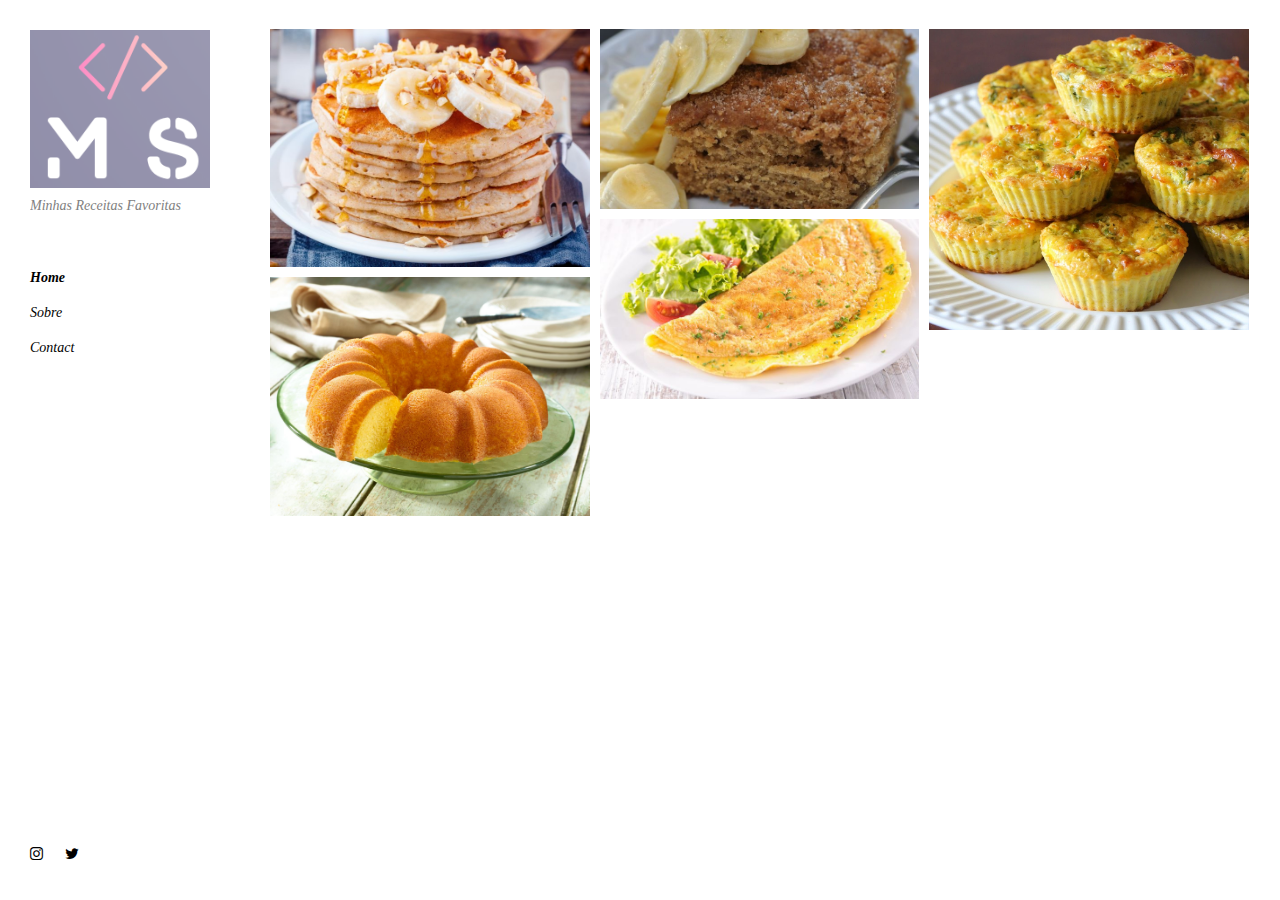
<file: index.html>
<!DOCTYPE html>
<html lang="en">

<head>
  <meta charset="UTF-8">
  <meta content="IE=edge" http-equiv="X-UA-Compatible">
  <meta content="width=device-width,initial-scale=1" name="viewport">
  <meta content="Page description" name="description">
  <meta name="google" content="notranslate" />
  <meta content="Mashup templates have been developped by Orson.io team" name="author">

  <!-- Disable tap highlight on IE -->
  <meta name="msapplication-tap-highlight" content="no">
  
  <link href="./assets/apple-icon-180x180.png" rel="apple-touch-icon">
  <link href="./assets/favicon.ico" rel="icon">



  <title>Minhas Receitas Favoritas</title>  

<link href="./main.82cfd66e.css" rel="stylesheet">
<link rel="stylesheet" type="text/css" href="style.css">
</head>

<body>

<header class>
  <div class="navbar navbar-default visible-xs">
    <button type="button" class="navbar-toggle collapsed">
      <span class="sr-only">Toggle navigation</span>
      <span class="icon-bar"></span>
      <span class="icon-bar"></span>
      <span class="icon-bar"></span>
    </button>
    <a href="./index.html" class="navbar-brand">Receitas do dia a dia</a>
  </div>

  <nav class="sidebar">
    <div class="navbar-collapse" id="navbar-collapse">
      <div class="site-header hidden-xs">
          <a class="site-brand" href="./index.html" title="">
            <img class="img-responsive site-logo" alt="" src="logo.png">
            
          </a>
        <p>Minhas Receitas Favoritas</p>
      </div>
      <ul class="nav">
        <li><a href="./index.html" title="">Home</a></li>
        <li><a href="./about.html" title="">Sobre</a></li>
        <li><a href="./contact.html" title="">Contact</a></li>

      </ul>

      <nav class="nav-footer">
        <p class="nav-footer-social-buttons">
          <a class="fa-icon" href="https://www.instagram.com/thamiris_" title="Thamiris Mont'Serrat">
            <i class="fa fa-instagram"></i>
          </a>
          <a class="fa-icon" href="https://twitter.com/thamibolada" title="Thamiris">
            <i class="fa fa-twitter"></i>
          </a>
        </p>
      </nav>  
    </div> 
  </nav>
</header>
<main class="" id="main-collapse">

<!-- Add your site or app content here -->
 
<div class="hero-full-wrapper">
  <div class="grid">
  <div class="gutter-sizer"></div>
    <div class="grid-sizer"></div>
    
    <div class="grid-item">
      <img class="img-responsive" alt="" src="panqueca.jpg">
      <a href="panqueca.html" class="project-description">
        <div class="project-text-holder">
          <div class="project-text-inner">
            <h3>Panqueca de Banana</h3>
            <p>Ver Receita</p>
          </div>
        </div>
      </a>
    </div>

    
    <div class="grid-item">
      <img class="img-responsive" alt="" src="bolodebanana.jpg">
      <a href="bolodebanana.html" class="project-description">
        <div class="project-text-holder">
          <div class="project-text-inner">
            <h3>Bolo de Banana</h3>
            <p>Ver Receita</p>
          </div>
        </div>
      </a>
    </div>

    <div class="grid-item">
      <img class="img-responsive" alt="" src="bolinhodeabobrinha.png">
      <a href="bolinho.html" class="project-description">
        <div class="project-text-holder">
          <div class="project-text-inner">
            <h3>Bolinho de Abobrinha</h3>
            <p>Ver Receita</p>
          </div>
        </div>
      </a>
    </div>
    <div class="grid-item">
      <img class="img-responsive" alt="" src="crepioca.jpg">
      <a href="crepioca.html" class="project-description">
        <div class="project-text-holder">
          <div class="project-text-inner">
            <h3>Crepioca</h3>
            <p>Ver Receita</p>
          </div>
        </div>
      </a>
    </div>

    <div class="grid-item">
      <img class="img-responsive" alt="" src="bolodefuba.jpg">
      <a href="bolodefuba.html" class="project-description">
        <div class="project-text-holder">
          <div class="project-text-inner">
            <h3>Bolo de Fubá</h3>
            <p>Ver Receita</p>
          </div>
        </div>
      </a>
    </div>

     <!-- <div class="grid-item">
      <img class="img-responsive" alt="" src="./assets/images/img-10.jpg">
      <a href="./project.html" class="project-description">
        <div class="project-text-holder">
          <div class="project-text-inner">
            <h3>Vivamus vestibulum</h3>
            <p>Discover more</p>
          </div>
        </div>
      </a>
    </div>
    <div class="grid-item">
      <img class="img-responsive" alt="" src="./assets/images/img-03.jpg">
      <a href="./project.html" class="project-description">
        <div class="project-text-holder">
          <div class="project-text-inner">
            <h3>Vivamus vestibulum</h3>
            <p>Discover more</p>
          </div>
        </div>
      </a>
    </div> -->
    
  </div>
</div> 


<script>
  document.addEventListener("DOMContentLoaded", function (event) {
     masonryBuild();
  });
</script>

</main>

<script>
document.addEventListener("DOMContentLoaded", function (event) {
  navbarToggleSidebar();
  navActivePage();
});
</script>

<!-- Google Analytics: change UA-XXXXX-X to be your site's ID 

<script>
  (function (i, s, o, g, r, a, m) {
    i['GoogleAnalyticsObject'] = r; i[r] = i[r] || function () {
      (i[r].q = i[r].q || []).push(arguments)
    }, i[r].l = 1 * new Date(); a = s.createElement(o),
      m = s.getElementsByTagName(o)[0]; a.async = 1; a.src = g; m.parentNode.insertBefore(a, m)
  })(window, document, 'script', '//www.google-analytics.com/analytics.js', 'ga');
  ga('create', 'UA-XXXXX-X', 'auto');
  ga('send', 'pageview');
</script>

--><script type="text/javascript" src="./main.85741bff.js"></script></body>

</html>
</file>
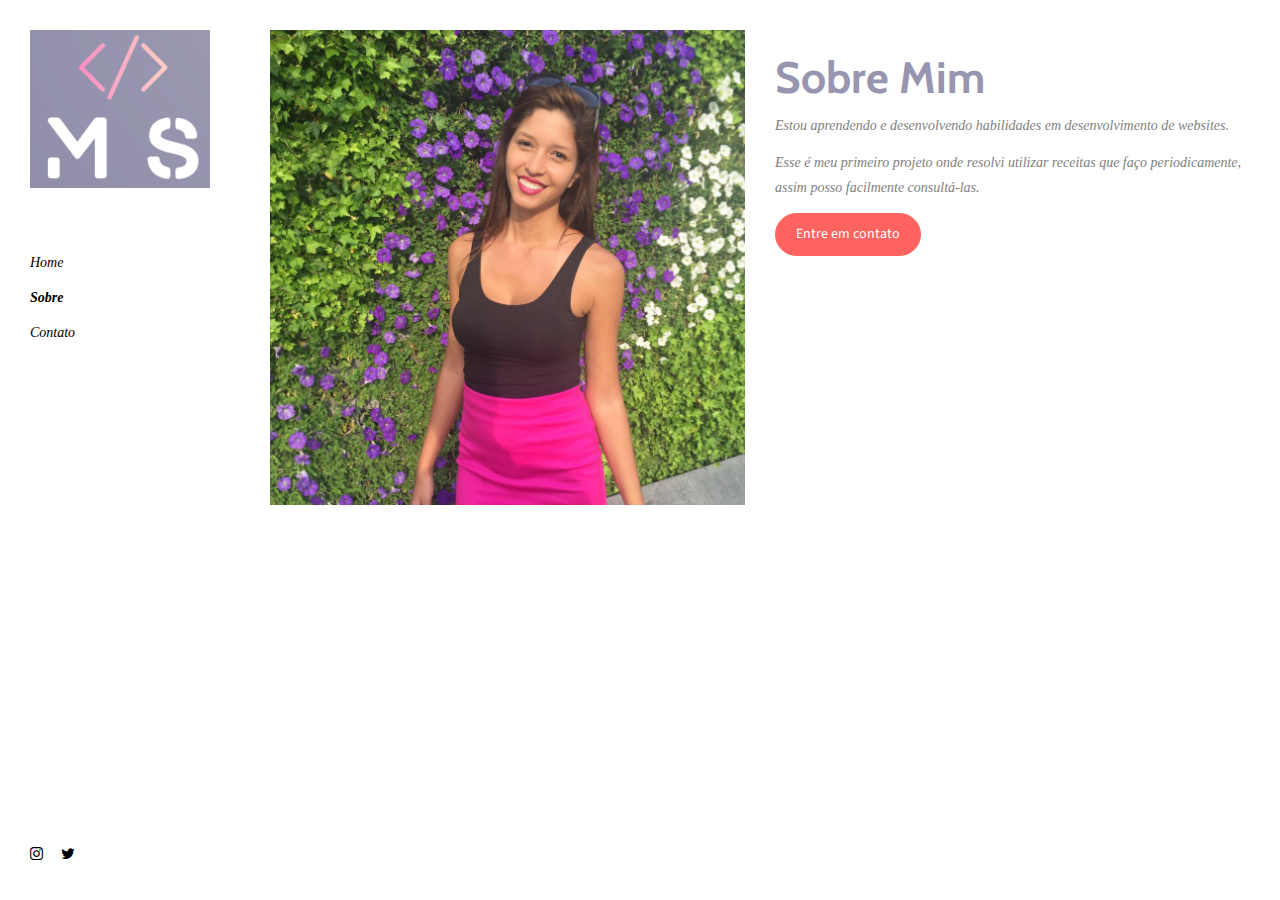
<file: about.html>
<!DOCTYPE html>
<html lang="en">

<head>
  <meta charset="UTF-8">
  <meta content="IE=edge" http-equiv="X-UA-Compatible">
  <meta content="width=device-width,initial-scale=1" name="viewport">
  <meta content="description" name="description">
  <meta name="google" content="notranslate" />
  <meta content="Mashup templates have been developped by Orson.io team" name="author">

  <!-- Disable tap highlight on IE -->
  <meta name="msapplication-tap-highlight" content="no">
  
  <link href="./assets/apple-icon-180x180.png" rel="apple-touch-icon">
  <link href="./assets/favicon.ico" rel="icon">



  <title>Sobre mim</title>  

<link href="./main.82cfd66e.css" rel="stylesheet"></head>
<link rel="stylesheet" type="text/css" href="style.css">

<body>

 <!-- Add your content of header -->
<header class="">
  <div class="navbar navbar-default visible-xs">
    <button type="button" class="navbar-toggle collapsed">
      <span class="sr-only">Toggle navigation</span>
      <span class="icon-bar"></span>
      <span class="icon-bar"></span>
      <span class="icon-bar"></span>
    </button>
    <a href="./index.html" class="navbar-brand">Minhas Receitas Favoritas</a>
  </div>

  <nav class="sidebar">
    <div class="navbar-collapse" id="navbar-collapse">
      <div class="site-header hidden-xs">
          <a class="site-brand" href="./index.html" title="">
            <img class="img-responsive site-logo" alt="" src="logo.png">
      </div>
      <ul class="nav">
        <li><a href="./index.html" title="">Home</a></li>
        <li><a href="./about.html" title="">Sobre</a></li>
        <li><a href="./contact.html" title="">Contato</a></li>

      </ul>

      <nav class="nav-footer">
        <p class="nav-footer-social-buttons">
          <a class="fa-icon" href="https://www.instagram.com/thamiris_" title="">
            <i class="fa fa-instagram"></i>
          <a class="fa-icon" href="https://twitter.com/thamibolada" title="">
            <i class="fa fa-twitter"></i>
          </a>
        </p>
      </nav>  
    </div> 
  </nav>
</header>
<main class="" id="main-collapse">


<div class="row">
  <div class="col-xs-12 col-md-6">
    <img class="img-responsive" alt="" src="eu.jpg">
  </div>
  <div class="col-xs-12 col-md-6">
    <h1>Sobre Mim</h1>
    
    <p>Estou aprendendo e desenvolvendo habilidades em desenvolvimento de websites.</p>
    <p>Esse é meu primeiro projeto onde resolvi utilizar receitas que faço periodicamente, assim posso facilmente consultá-las.</p>
    
    
    <a href="contact.html" class="btn btn-primary" title=""> Entre em contato</a>
 </div>
</div>
    
</main>

<script>
document.addEventListener("DOMContentLoaded", function (event) {
  navbarToggleSidebar();
  navActivePage();
});
</script>

<!-- Google Analytics: change UA-XXXXX-X to be your site's ID 

<script>
  (function (i, s, o, g, r, a, m) {
    i['GoogleAnalyticsObject'] = r; i[r] = i[r] || function () {
      (i[r].q = i[r].q || []).push(arguments)
    }, i[r].l = 1 * new Date(); a = s.createElement(o),
      m = s.getElementsByTagName(o)[0]; a.async = 1; a.src = g; m.parentNode.insertBefore(a, m)
  })(window, document, 'script', '//www.google-analytics.com/analytics.js', 'ga');
  ga('create', 'UA-XXXXX-X', 'auto');
  ga('send', 'pageview');
</script>

--> <script type="text/javascript" src="./main.85741bff.js"></script></body>

</html>
</file>
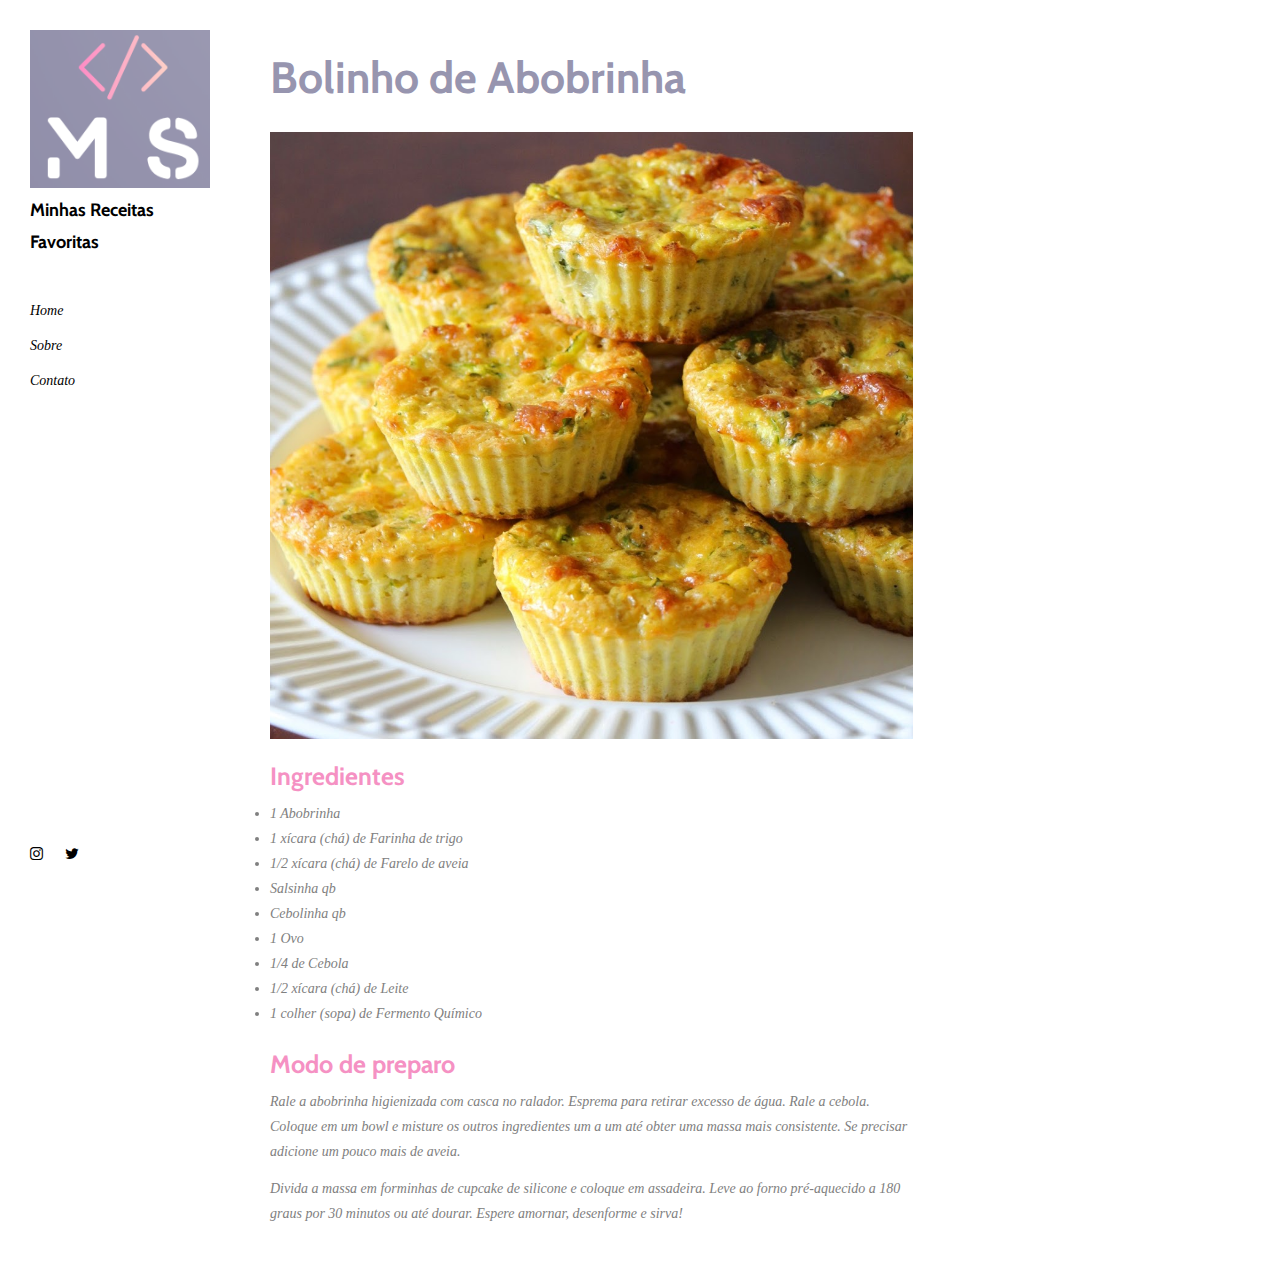
<file: bolinho.html>
<!DOCTYPE html>
<html lang="pt">

<head>
  <meta charset="UTF-8">
  <meta content="IE=edge" http-equiv="X-UA-Compatible">
  <meta content="width=device-width,initial-scale=1" name="viewport">
  <meta content="description" name="description">
  <meta name="google" content="notranslate" />
  <meta content="Mashup templates have been developped by Orson.io team" name="author">

  <!-- Disable tap highlight on IE -->
  <meta name="msapplication-tap-highlight" content="no">
  
  <link href="./assets/apple-icon-180x180.png" rel="apple-touch-icon">
  <link href="./assets/favicon.ico" rel="icon">



  <title>Bolinho de Abobrinha</title>  

<link href="./main.82cfd66e.css" rel="stylesheet"></head>
<link rel="stylesheet" type="text/css" href="style.css">

<body>

 <!-- Add your content of header -->
<header class="">
  <div class="navbar navbar-default visible-xs">
    <button type="button" class="navbar-toggle collapsed">
      <span class="sr-only">Toggle navigation</span>
      <span class="icon-bar"></span>
      <span class="icon-bar"></span>
      <span class="icon-bar"></span>
    </button>
    <a href="./index.html" class="navbar-brand">Minhas Receitas Favoritas</a>
  </div>

  <nav class="sidebar">
    <div class="navbar-collapse" id="navbar-collapse">
      <div class="site-header hidden-xs">
          <a class="site-brand" href="./index.html" title="">
            <img class="img-responsive site-logo" alt="" src="logo.png">
            Minhas Receitas Favoritas
          </a>
      </div>
      <ul class="nav">
        <li><a href="./index.html" title="">Home</a></li>
        <li><a href="./about.html" title="">Sobre</a></li>
        <li><a href="./contact.html" title="">Contato</a></li>
      </ul>

      <nav class="nav-footer">
        <p class="nav-footer-social-buttons">
          <a class="fa-icon" href="https://www.instagram.com/thamiris_" title="">
            <i class="fa fa-instagram"></i>
          </a>
          <a class="fa-icon" href="https://twitter.com/thamibolada" title="">
            <i class="fa fa-twitter"></i>
          </a>
        </p>
      </nav>  
    </div> 
  </nav>
</header>
<main class="" id="main-collapse">

<div class="row">
  <div class="col-xs-12 col-md-8">

    <div class="section-container-spacer">
      <h1>Bolinho de Abobrinha</h1>
    </div>
    <div class="section-container-spacer">
      <p><img class="img-responsive" alt="" src="bolinhodeabobrinha.png"></p>
     <h3>Ingredientes</h3>
        <li>1 Abobrinha</li>
        <li>1 xícara (chá) de Farinha de trigo</li>
        <li>1/2 xícara (chá) de Farelo de aveia</li>
        <li>Salsinha qb</li>
        <li>Cebolinha qb</li>
        <li>1 Ovo</li>
        <li>1/4 de Cebola</li>
        <li>1/2 xícara (chá) de Leite</li>
        <li>1 colher (sopa) de Fermento Químico</li>
      <h3>Modo de preparo</h3>
      <p>Rale a abobrinha higienizada com casca no ralador. Esprema para retirar excesso de água. Rale a cebola. Coloque em um bowl e misture os outros ingredientes um a um até obter uma massa mais consistente. Se precisar adicione um pouco mais de aveia.</p>
      <p>Divida a massa em forminhas de cupcake de silicone e coloque em assadeira. Leve ao forno pré-aquecido a 180 graus por 30 minutos ou até dourar. Espere amornar, desenforme e sirva!</p>
        
    </div>
  </div>
  
</div>
    


</main>

<script>
document.addEventListener("DOMContentLoaded", function (event) {
  navbarToggleSidebar();
  navActivePage();
});
</script>

<!-- Google Analytics: change UA-XXXXX-X to be your site's ID 

<script>
  (function (i, s, o, g, r, a, m) {
    i['GoogleAnalyticsObject'] = r; i[r] = i[r] || function () {
      (i[r].q = i[r].q || []).push(arguments)
    }, i[r].l = 1 * new Date(); a = s.createElement(o),
      m = s.getElementsByTagName(o)[0]; a.async = 1; a.src = g; m.parentNode.insertBefore(a, m)
  })(window, document, 'script', '//www.google-analytics.com/analytics.js', 'ga');
  ga('create', 'UA-XXXXX-X', 'auto');
  ga('send', 'pageview');
</script>

--> <script type="text/javascript" src="./main.85741bff.js"></script></body>

</html>
</file>
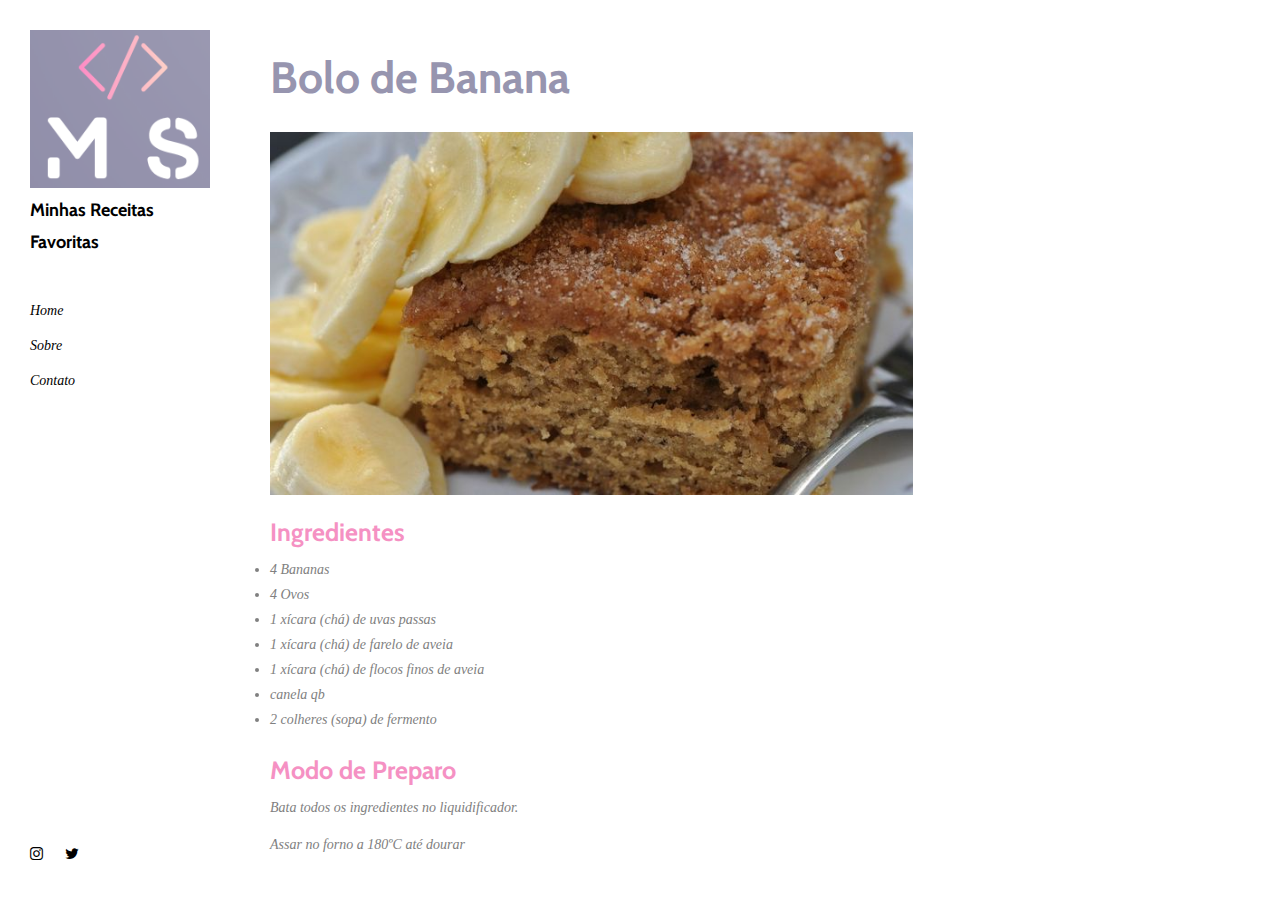
<file: bolodebanana.html>
<!DOCTYPE html>
<html lang="pt">

<head>
  <meta charset="UTF-8">
  <meta content="IE=edge" http-equiv="X-UA-Compatible">
  <meta content="width=device-width,initial-scale=1" name="viewport">
  <meta content="description" name="description">
  <meta name="google" content="notranslate" />
  <meta content="Mashup templates have been developped by Orson.io team" name="author">

  <!-- Disable tap highlight on IE -->
  <meta name="msapplication-tap-highlight" content="no">
  
  <link href="./assets/apple-icon-180x180.png" rel="apple-touch-icon">
  <link href="./assets/favicon.ico" rel="icon">



  <title>Panqueca de Banana</title>  

<link href="./main.82cfd66e.css" rel="stylesheet"></head>
<link rel="stylesheet" type="text/css" href="style.css">

<body>

 <!-- Add your content of header -->
<header class="">
  <div class="navbar navbar-default visible-xs">
    <button type="button" class="navbar-toggle collapsed">
      <span class="sr-only">Toggle navigation</span>
      <span class="icon-bar"></span>
      <span class="icon-bar"></span>
      <span class="icon-bar"></span>
    </button>
    <a href="./index.html" class="navbar-brand">Minhas Receitas Favoritas</a>
  </div>

  <nav class="sidebar">
    <div class="navbar-collapse" id="navbar-collapse">
      <div class="site-header hidden-xs">
          <a class="site-brand" href="./index.html" title="">
            <img class="img-responsive site-logo" alt="" src="logo.png">
            Minhas Receitas Favoritas
          </a>
      </div>
      <ul class="nav">
        <li><a href="./index.html" title="">Home</a></li>
        <li><a href="./about.html" title="">Sobre</a></li>
        <li><a href="./contact.html" title="">Contato</a></li>
      </ul>

      <nav class="nav-footer">
        <p class="nav-footer-social-buttons">
          <a class="fa-icon" href="https://www.instagram.com/thamiris_" title="">
            <i class="fa fa-instagram"></i>
          </a>
          <a class="fa-icon" href="https://twitter.com/thamibolada" title="">
            <i class="fa fa-twitter"></i>
          </a>
        </p>
      </nav>  
    </div> 
  </nav>
</header>
<main class="" id="main-collapse">

<div class="row">
  <div class="col-xs-12 col-md-8">

    <div class="section-container-spacer">
      <h1>Bolo de Banana</h1>
    </div>
    <div class="section-container-spacer">
      <p><img class="img-responsive" alt="" src="bolodebanana.jpg"></p>
     <h3>Ingredientes</h3>
        <li>4 Bananas</li>
        <li>4 Ovos</li>
        <li>1 xícara (chá) de uvas passas</li>
        <li>1 xícara (chá) de farelo de aveia</li>
        <li>1 xícara (chá) de flocos finos de aveia</li>
        <li>canela qb</li>
        <li>2 colheres (sopa) de fermento</li>
      <h3>Modo de Preparo</h3>
      <p>Bata todos os ingredientes no liquidificador.</p>
      <p> Assar no forno a 180ºC até dourar</p>

        
    </div>
  </div>
  
</div>
    


</main>

<script>
document.addEventListener("DOMContentLoaded", function (event) {
  navbarToggleSidebar();
  navActivePage();
});
</script>

<!-- Google Analytics: change UA-XXXXX-X to be your site's ID 

<script>
  (function (i, s, o, g, r, a, m) {
    i['GoogleAnalyticsObject'] = r; i[r] = i[r] || function () {
      (i[r].q = i[r].q || []).push(arguments)
    }, i[r].l = 1 * new Date(); a = s.createElement(o),
      m = s.getElementsByTagName(o)[0]; a.async = 1; a.src = g; m.parentNode.insertBefore(a, m)
  })(window, document, 'script', '//www.google-analytics.com/analytics.js', 'ga');
  ga('create', 'UA-XXXXX-X', 'auto');
  ga('send', 'pageview');
</script>

--> <script type="text/javascript" src="./main.85741bff.js"></script></body>

</html>
</file>
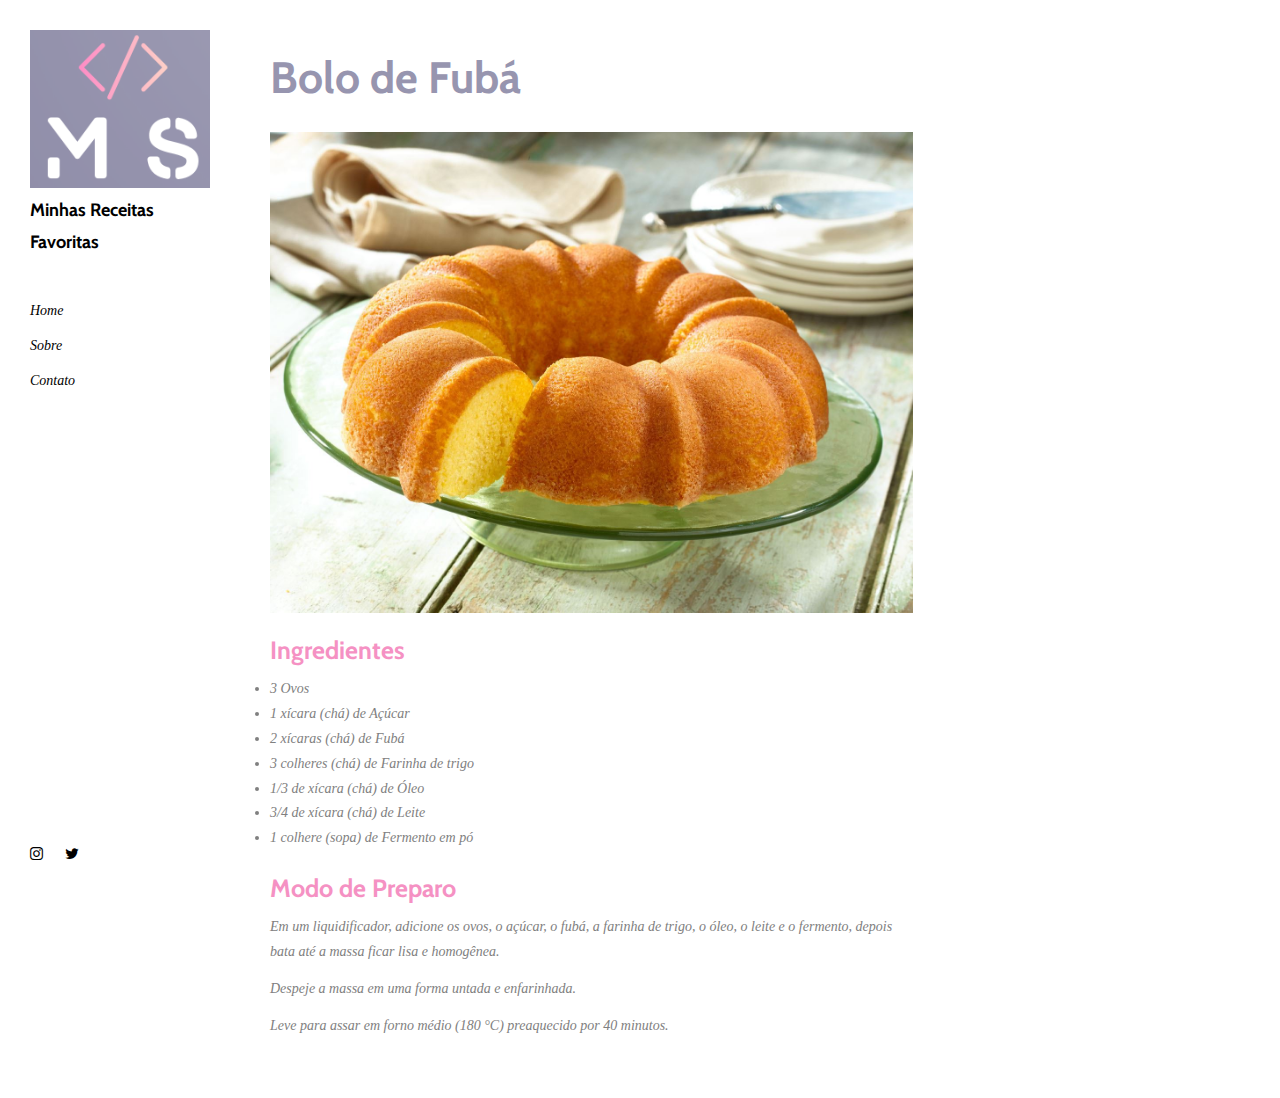
<file: bolodefuba.html>
<!DOCTYPE html>
<html lang="pt">

<head>
  <meta charset="UTF-8">
  <meta content="IE=edge" http-equiv="X-UA-Compatible">
  <meta content="width=device-width,initial-scale=1" name="viewport">
  <meta content="description" name="description">
  <meta name="google" content="notranslate" />
  <meta content="Mashup templates have been developped by Orson.io team" name="author">

  <!-- Disable tap highlight on IE -->
  <meta name="msapplication-tap-highlight" content="no">
  
  <link href="./assets/apple-icon-180x180.png" rel="apple-touch-icon">
  <link href="./assets/favicon.ico" rel="icon">



  <title>Panqueca de Banana</title>  

<link href="./main.82cfd66e.css" rel="stylesheet"></head>
<link rel="stylesheet" type="text/css" href="style.css">

<body>

 <!-- Add your content of header -->
<header class="">
  <div class="navbar navbar-default visible-xs">
    <button type="button" class="navbar-toggle collapsed">
      <span class="sr-only">Toggle navigation</span>
      <span class="icon-bar"></span>
      <span class="icon-bar"></span>
      <span class="icon-bar"></span>
    </button>
    <a href="./index.html" class="navbar-brand">Minhas Receitas Favoritas</a>
  </div>

  <nav class="sidebar">
    <div class="navbar-collapse" id="navbar-collapse">
      <div class="site-header hidden-xs">
          <a class="site-brand" href="./index.html" title="">
            <img class="img-responsive site-logo" alt="" src="logo.png">
            Minhas Receitas Favoritas
          </a>
      </div>
      <ul class="nav">
        <li><a href="./index.html" title="">Home</a></li>
        <li><a href="./about.html" title="">Sobre</a></li>
        <li><a href="./contact.html" title="">Contato</a></li>
      </ul>

      <nav class="nav-footer">
        <p class="nav-footer-social-buttons">
          <a class="fa-icon" href="https://www.instagram.com/thamiris_" title="">
            <i class="fa fa-instagram"></i>
          </a>
          <a class="fa-icon" href="https://twitter.com/thamibolada" title="">
            <i class="fa fa-twitter"></i>
          </a>
        </p>
      </nav>  
    </div> 
  </nav>
</header>
<main class="" id="main-collapse">

<div class="row">
  <div class="col-xs-12 col-md-8">

    <div class="section-container-spacer">
      <h1>Bolo de Fubá</h1>
    </div>
    <div class="section-container-spacer">
      <p><img class="img-responsive" alt="" src="bolodefuba.jpg"></p>
     <h3>Ingredientes</h3>
      <li>3 Ovos</li>
      <li>1 xícara (chá) de Açúcar</li>
      <li>2 xícaras (chá) de Fubá</li>
      <li>3 colheres (chá) de Farinha de trigo</li>
      <li>1/3 de xícara (chá) de Óleo</li>
      <li>3/4 de xícara (chá) de Leite</li>
      <li>1 colhere (sopa) de Fermento em pó</li>
    <h3>Modo de Preparo</h3>
      <p>Em um liquidificador, adicione os ovos, o açúcar, o fubá, a farinha de trigo, o óleo, o leite e o fermento, depois bata até a massa ficar lisa e homogênea.</p>
      <p>Despeje a massa em uma forma untada e enfarinhada.</p>
      <p>Leve para assar em forno médio (180 °C) preaquecido por 40 minutos.</p>

        
    </div>
  </div>
  
</div>
    


</main>

<script>
document.addEventListener("DOMContentLoaded", function (event) {
  navbarToggleSidebar();
  navActivePage();
});
</script>

<!-- Google Analytics: change UA-XXXXX-X to be your site's ID 

<script>
  (function (i, s, o, g, r, a, m) {
    i['GoogleAnalyticsObject'] = r; i[r] = i[r] || function () {
      (i[r].q = i[r].q || []).push(arguments)
    }, i[r].l = 1 * new Date(); a = s.createElement(o),
      m = s.getElementsByTagName(o)[0]; a.async = 1; a.src = g; m.parentNode.insertBefore(a, m)
  })(window, document, 'script', '//www.google-analytics.com/analytics.js', 'ga');
  ga('create', 'UA-XXXXX-X', 'auto');
  ga('send', 'pageview');
</script>

--> <script type="text/javascript" src="./main.85741bff.js"></script></body>

</html>
</file>
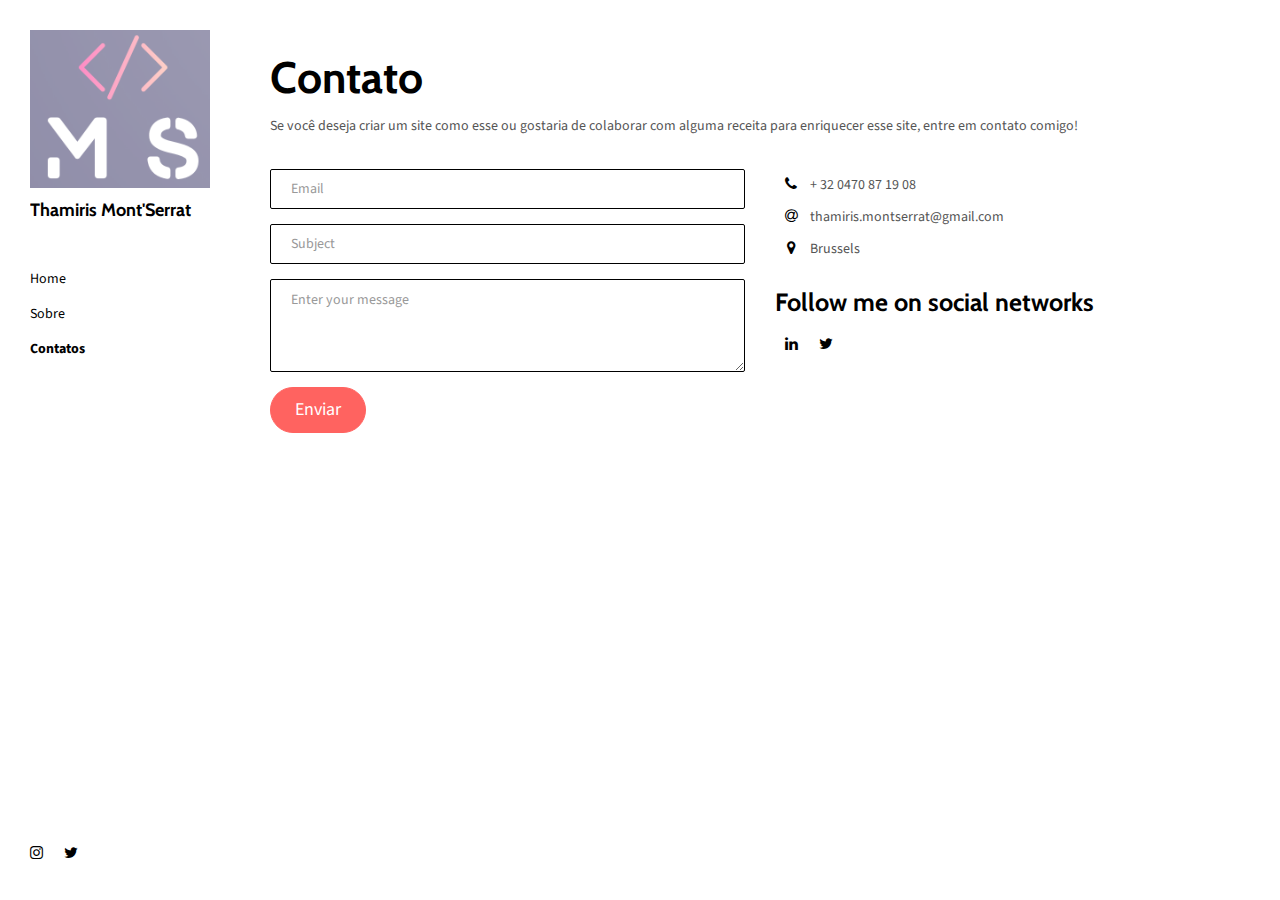
<file: contact.html>
<!DOCTYPE html>
<html lang="en">

<head>
  <meta charset="UTF-8">
  <meta content="IE=edge" http-equiv="X-UA-Compatible">
  <meta content="width=device-width,initial-scale=1" name="viewport">
  <meta content="description" name="description">
  <meta name="google" content="notranslate" />
  <meta content="Mashup templates have been developped by Orson.io team" name="author">

  <!-- Disable tap highlight on IE -->
  <meta name="msapplication-tap-highlight" content="no">
  
  <link href="./assets/apple-icon-180x180.png" rel="apple-touch-icon">
  <link href="./assets/favicon.ico" rel="icon">



  <title>Contate-me</title>  

<link href="./main.82cfd66e.css" rel="stylesheet"></head>

<body>

 <!-- Add your content of header -->
<header class="">
  <div class="navbar navbar-default visible-xs">
    <button type="button" class="navbar-toggle collapsed">
      <span class="sr-only">Toggle navigation</span>
      <span class="icon-bar"></span>
      <span class="icon-bar"></span>
      <span class="icon-bar"></span>
    </button>
    <a href="./index.html" class="navbar-brand">Receitas do dia a dia</a>
  </div>

  <nav class="sidebar">
    <div class="navbar-collapse" id="navbar-collapse">
      <div class="site-header hidden-xs">
          <a class="site-brand" href="./index.html" title="">
            <img class="img-responsive site-logo" alt="" src="logo.png">
            Thamiris Mont'Serrat
          </a>
      </div>
      <ul class="nav">
        <li><a href="./index.html" title="">Home</a></li>
        <li><a href="./about.html" title="">Sobre</a></li>
        <li><a href="./contact.html" title="">Contatos</a></li>
      </ul>

      <nav class="nav-footer">
        <p class="nav-footer-social-buttons">
          <a class="fa-icon" href="https://www.instagram.com/thamiris_" title="">
            <i class="fa fa-instagram"></i>
          </a>
          <a class="fa-icon" href="https://twitter.com/thamibolada" title="">
            <i class="fa fa-twitter"></i>
          </a>
        </p>
      </nav>  
    </div> 
  </nav>
</header>
<main class="" id="main-collapse">


<div class="row">
  <div class="col-xs-12">
    <div class="section-container-spacer">
      <h1>Contato</h1>
      <p>Se você deseja criar um site como esse ou gostaria de colaborar com alguma receita para enriquecer esse site, entre em contato comigo! 
    </div>
    <div class="section-container-spacer">
       <form action="" class="reveal-content">
          <div class="row">
            <div class="col-md-6">
              <div class="form-group">
                <input type="email" class="form-control" id="email" placeholder="Email">
              </div>
              <div class="form-group">
                <input type="text" class="form-control" id="subject" placeholder="Subject">
              </div>
              <div class="form-group">
                <textarea class="form-control" rows="3" placeholder="Enter your message"></textarea>
              </div>
              <button type="submit" class="btn btn-primary btn-lg">Enviar</button>
            </div>
            <div class="col-md-6">
              <ul class="list-unstyled address-container">
                <li>
                  <span class="fa-icon">
                    <i class="fa fa-phone" aria-hidden="true"></i>
                  </span>
                  + 32 0470 87 19 08
                </li>
                <li>
                  <span class="fa-icon">
                    <i class="fa fa-at" aria-hidden="true"></i>
                  </span>
                  thamiris.montserrat@gmail.com
                </li>
                <li>
                  <span class="fa-icon">
                    <i class="fa fa fa-map-marker" aria-hidden="true"></i>
                  </span>
                  Brussels
                </li>
              </ul>
              <h3>Follow me on social networks</h3>
              <a href="https://www.linkedin.com/thamirisms" title="" class="fa-icon">
                <i class="fa fa-linkedin"></i>
              </a>
              <a href="https://twitter.com/thamibolada" title="" class="fa-icon">
                <i class="fa fa-twitter"></i>
            </div>
          </div>
        </form>
    </div>
  </div>
</div>


</main>

<script>
document.addEventListener("DOMContentLoaded", function (event) {
  navbarToggleSidebar();
  navActivePage();
});
</script>

<!-- Google Analytics: change UA-XXXXX-X to be your site's ID 

<script>
  (function (i, s, o, g, r, a, m) {
    i['GoogleAnalyticsObject'] = r; i[r] = i[r] || function () {
      (i[r].q = i[r].q || []).push(arguments)
    }, i[r].l = 1 * new Date(); a = s.createElement(o),
      m = s.getElementsByTagName(o)[0]; a.async = 1; a.src = g; m.parentNode.insertBefore(a, m)
  })(window, document, 'script', '//www.google-analytics.com/analytics.js', 'ga');
  ga('create', 'UA-XXXXX-X', 'auto');
  ga('send', 'pageview');
</script>

--> <script type="text/javascript" src="./main.85741bff.js"></script></body>

</html>
</file>
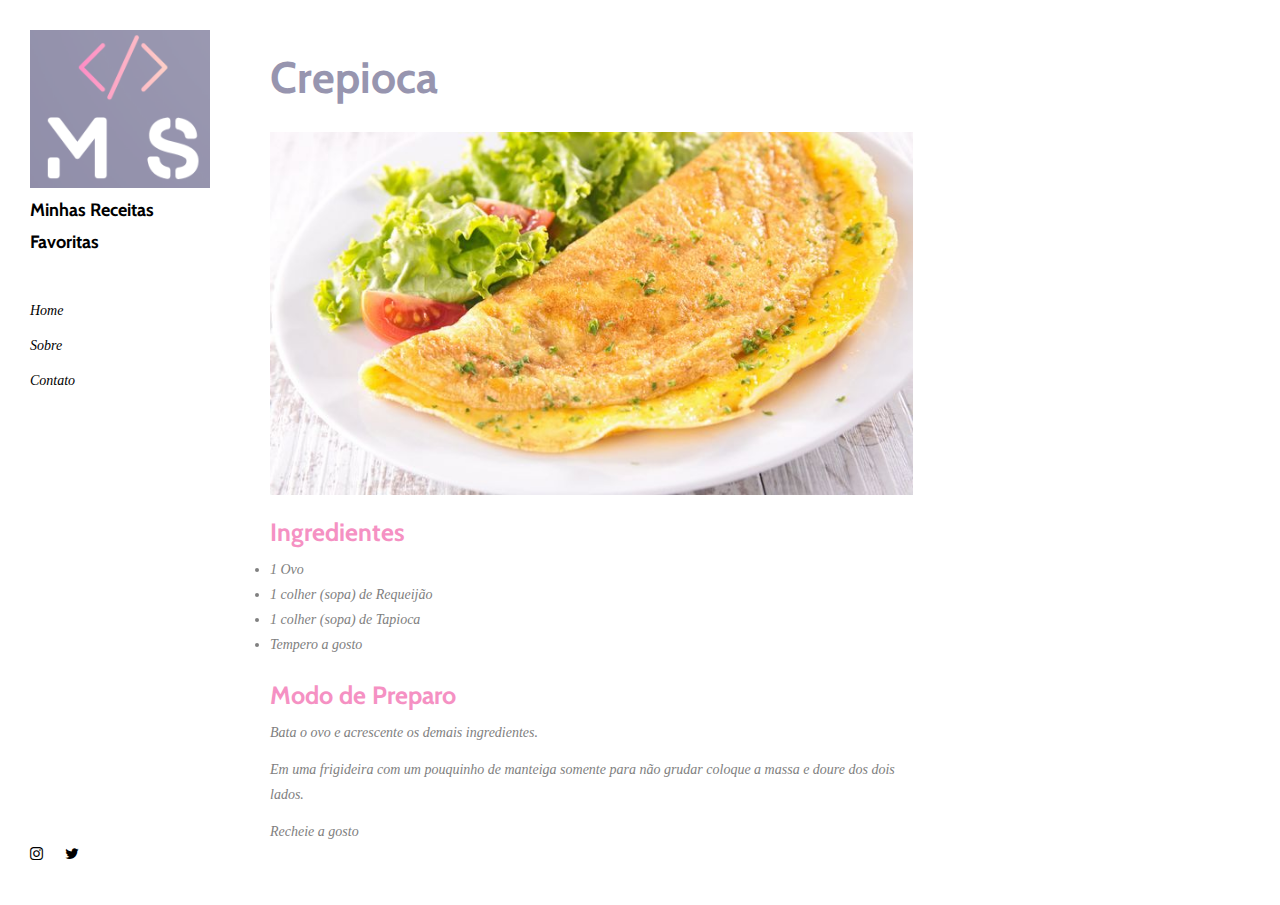
<file: crepioca.html>
<!DOCTYPE html>
<html lang="pt">

<head>
  <meta charset="UTF-8">
  <meta content="IE=edge" http-equiv="X-UA-Compatible">
  <meta content="width=device-width,initial-scale=1" name="viewport">
  <meta content="description" name="description">
  <meta name="google" content="notranslate" />
  <meta content="Mashup templates have been developped by Orson.io team" name="author">

  <!-- Disable tap highlight on IE -->
  <meta name="msapplication-tap-highlight" content="no">
  
  <link href="./assets/apple-icon-180x180.png" rel="apple-touch-icon">
  <link href="./assets/favicon.ico" rel="icon">



  <title>Crepioca</title>  

<link href="./main.82cfd66e.css" rel="stylesheet"></head>
<link rel="stylesheet" type="text/css" href="style.css">

<body>

 <!-- Add your content of header -->
<header class="">
  <div class="navbar navbar-default visible-xs">
    <button type="button" class="navbar-toggle collapsed">
      <span class="sr-only">Toggle navigation</span>
      <span class="icon-bar"></span>
      <span class="icon-bar"></span>
      <span class="icon-bar"></span>
    </button>
    <a href="./index.html" class="navbar-brand">Minhas Receitas Favoritas</a>
  </div>

  <nav class="sidebar">
    <div class="navbar-collapse" id="navbar-collapse">
      <div class="site-header hidden-xs">
          <a class="site-brand" href="./index.html" title="">
            <img class="img-responsive site-logo" alt="" src="logo.png">
            Minhas Receitas Favoritas
          </a>
      </div>
      <ul class="nav">
        <li><a href="./index.html" title="">Home</a></li>
        <li><a href="./about.html" title="">Sobre</a></li>
        <li><a href="./contact.html" title="">Contato</a></li>
      </ul>

      <nav class="nav-footer">
        <p class="nav-footer-social-buttons">
          <a class="fa-icon" href="https://www.instagram.com/thamiris_" title="">
            <i class="fa fa-instagram"></i>
          </a>
          <a class="fa-icon" href="https://twitter.com/thamibolada" title="">
            <i class="fa fa-twitter"></i>
          </a>
        </p>
      </nav>  
    </div> 
  </nav>
</header>
<main class="" id="main-collapse">

<div class="row">
  <div class="col-xs-12 col-md-8">

    <div class="section-container-spacer">
      <h1>Crepioca</h1>
    </div>
    <div class="section-container-spacer">
      <p><img class="img-responsive" alt="" src="crepioca.jpg"></p>
     <h3>Ingredientes</h3>
      <li>1 Ovo</li>
      <li>1 colher (sopa) de Requeijão</li>
      <li>1 colher (sopa) de Tapioca</li>
      <li>Tempero a gosto</li>
    <h3>Modo de Preparo</h3>
      <p>Bata o ovo e acrescente os demais ingredientes.</p>
      <p>Em uma frigideira com um pouquinho de manteiga somente para não grudar coloque a massa e doure dos dois lados.</p>
      <p>Recheie a gosto</p>
        
    </div>
  </div>
  
</div>
    


</main>

<script>
document.addEventListener("DOMContentLoaded", function (event) {
  navbarToggleSidebar();
  navActivePage();
});
</script>

<!-- Google Analytics: change UA-XXXXX-X to be your site's ID 

<script>
  (function (i, s, o, g, r, a, m) {
    i['GoogleAnalyticsObject'] = r; i[r] = i[r] || function () {
      (i[r].q = i[r].q || []).push(arguments)
    }, i[r].l = 1 * new Date(); a = s.createElement(o),
      m = s.getElementsByTagName(o)[0]; a.async = 1; a.src = g; m.parentNode.insertBefore(a, m)
  })(window, document, 'script', '//www.google-analytics.com/analytics.js', 'ga');
  ga('create', 'UA-XXXXX-X', 'auto');
  ga('send', 'pageview');
</script>

--> <script type="text/javascript" src="./main.85741bff.js"></script></body>

</html>
</file>
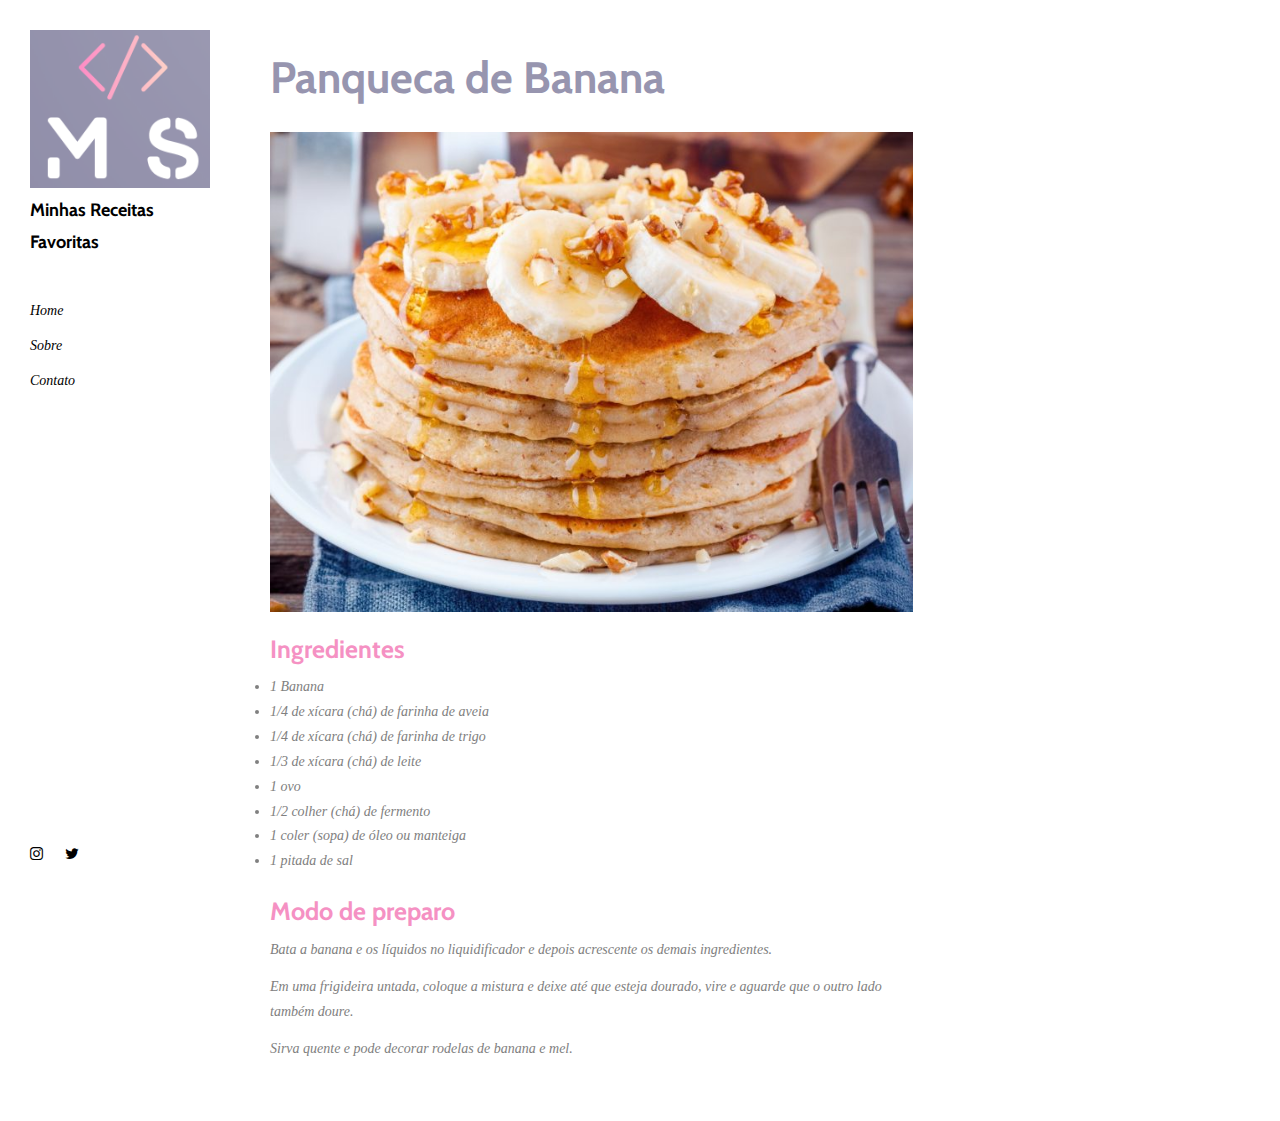
<file: panqueca.html>
<!DOCTYPE html>
<html lang="pt">

<head>
  <meta charset="UTF-8">
  <meta content="IE=edge" http-equiv="X-UA-Compatible">
  <meta content="width=device-width,initial-scale=1" name="viewport">
  <meta content="description" name="description">
  <meta name="google" content="notranslate" />
  <meta content="Mashup templates have been developped by Orson.io team" name="author">

  <!-- Disable tap highlight on IE -->
  <meta name="msapplication-tap-highlight" content="no">
  
  <link href="./assets/apple-icon-180x180.png" rel="apple-touch-icon">
  <link href="./assets/favicon.ico" rel="icon">



  <title>Panqueca de Banana</title>  

<link href="./main.82cfd66e.css" rel="stylesheet"></head>
<link rel="stylesheet" type="text/css" href="style.css">

<body>

 <!-- Add your content of header -->
<header class="">
  <div class="navbar navbar-default visible-xs">
    <button type="button" class="navbar-toggle collapsed">
      <span class="sr-only">Toggle navigation</span>
      <span class="icon-bar"></span>
      <span class="icon-bar"></span>
      <span class="icon-bar"></span>
    </button>
    <a href="./index.html" class="navbar-brand">Minhas Receitas Favoritas</a>
  </div>

  <nav class="sidebar">
    <div class="navbar-collapse" id="navbar-collapse">
      <div class="site-header hidden-xs">
          <a class="site-brand" href="./index.html" title="">
            <img class="img-responsive site-logo" alt="" src="logo.png">
            Minhas Receitas Favoritas
          </a>
      </div>
      <ul class="nav">
        <li><a href="./index.html" title="">Home</a></li>
        <li><a href="./about.html" title="">Sobre</a></li>
        <li><a href="./contact.html" title="">Contato</a></li>
      </ul>

      <nav class="nav-footer">
        <p class="nav-footer-social-buttons">
          <a class="fa-icon" href="https://www.instagram.com/thamiris_" title="">
            <i class="fa fa-instagram"></i>
          </a>
          <a class="fa-icon" href="https://twitter.com/thamibolada" title="">
            <i class="fa fa-twitter"></i>
          </a>
        </p>
      </nav>  
    </div> 
  </nav>
</header>
<main class="" id="main-collapse">

<div class="row">
  <div class="col-xs-12 col-md-8">

    <div class="section-container-spacer">
        <h1>Panqueca de Banana</h1>
    </div>
    <div class="section-container-spacer">
      <p><img class="img-responsive" alt="" src="panqueca.jpg"></p>
     <h3>Ingredientes</h3>
        <li>1 Banana</li>
        <li>1/4 de xícara (chá) de farinha de aveia</li>
        <li>1/4 de xícara (chá) de farinha de trigo</li>
        <li>1/3 de xícara (chá) de leite</li>
        <li>1 ovo</li>
        <li>1/2 colher (chá) de fermento</li>
        <li>1 coler (sopa) de óleo ou manteiga</li>
        <li>1 pitada de sal</li>
      <h3>Modo de preparo</h3>
        <p>Bata a banana e os líquidos no liquidificador e depois acrescente os demais ingredientes.</p>
        <p>Em uma frigideira untada, coloque a mistura e deixe até que esteja dourado, vire e aguarde que o outro lado também doure.</p>
        <p> Sirva quente e pode decorar rodelas de banana e mel.</p>

      
        
    </div>
  </div>
  
</div>
    


</main>

<script>
document.addEventListener("DOMContentLoaded", function (event) {
  navbarToggleSidebar();
  navActivePage();
});
</script>

<!-- Google Analytics: change UA-XXXXX-X to be your site's ID 

<script>
  (function (i, s, o, g, r, a, m) {
    i['GoogleAnalyticsObject'] = r; i[r] = i[r] || function () {
      (i[r].q = i[r].q || []).push(arguments)
    }, i[r].l = 1 * new Date(); a = s.createElement(o),
      m = s.getElementsByTagName(o)[0]; a.async = 1; a.src = g; m.parentNode.insertBefore(a, m)
  })(window, document, 'script', '//www.google-analytics.com/analytics.js', 'ga');
  ga('create', 'UA-XXXXX-X', 'auto');
  ga('send', 'pageview');
</script>

--> <script type="text/javascript" src="./main.85741bff.js"></script></body>

</html>
</file>
<file: style.css>
li, p {
	color: grey;
	font-family: verdana;
	font-style: italic;

}
h2, h1 {
	color: #9795af;

}
h3 {
	color:#f591c3;
}
</file>
<file: main.82cfd66e.css>
@import url(https://fonts.googleapis.com/css?family=Cabin:400,700|Source+Sans+Pro:400,700);@import url(https://maxcdn.bootstrapcdn.com/font-awesome/4.7.0/css/font-awesome.min.css);/*!
 * Bootstrap v3.3.7 (http://getbootstrap.com)
 * Copyright 2011-2016 Twitter, Inc.
 * Licensed under MIT (https://github.com/twbs/bootstrap/blob/master/LICENSE)
 */
/*! normalize.css v3.0.3 | MIT License | github.com/necolas/normalize.css */html{font-family:sans-serif;-ms-text-size-adjust:100%;-webkit-text-size-adjust:100%}body{margin:0}article,aside,details,figcaption,figure,footer,header,hgroup,main,menu,nav,section,summary{display:block}audio,canvas,progress,video{display:inline-block;vertical-align:baseline}audio:not([controls]){display:none;height:0}[hidden],template{display:none}a{background-color:transparent}a:active,a:hover{outline:0}abbr[title]{border-bottom:1px dotted}b,strong{font-weight:700}dfn{font-style:italic}h1{font-size:2em;margin:.67em 0}mark{background:#ff0;color:#000}small{font-size:80%}sub,sup{font-size:75%;line-height:0;position:relative;vertical-align:baseline}sup{top:-.5em}sub{bottom:-.25em}img{border:0}svg:not(:root){overflow:hidden}figure{margin:1em 40px}hr{box-sizing:content-box;height:0}pre{overflow:auto}code,kbd,pre,samp{font-family:monospace,monospace;font-size:1em}button,input,optgroup,select,textarea{color:inherit;font:inherit;margin:0}button{overflow:visible}button,select{text-transform:none}button,html input[type=button],input[type=reset],input[type=submit]{-webkit-appearance:button;cursor:pointer}button[disabled],html input[disabled]{cursor:default}button::-moz-focus-inner,input::-moz-focus-inner{border:0;padding:0}input{line-height:normal}input[type=checkbox],input[type=radio]{box-sizing:border-box;padding:0}input[type=number]::-webkit-inner-spin-button,input[type=number]::-webkit-outer-spin-button{height:auto}input[type=search]{-webkit-appearance:textfield;box-sizing:content-box}input[type=search]::-webkit-search-cancel-button,input[type=search]::-webkit-search-decoration{-webkit-appearance:none}fieldset{border:1px solid silver;margin:0 2px;padding:.35em .625em .75em}textarea{overflow:auto}optgroup{font-weight:700}table{border-collapse:collapse;border-spacing:0}td,th{padding:0}

/*! Source: https://github.com/h5bp/html5-boilerplate/blob/master/src/css/main.css */@media print{*,:after,:before{background:transparent!important;color:#000!important;box-shadow:none!important;text-shadow:none!important}a,a:visited{text-decoration:underline}a[href]:after{content:" (" attr(href) ")"}abbr[title]:after{content:" (" attr(title) ")"}a[href^="#"]:after,a[href^="javascript:"]:after{content:""}blockquote,pre{border:1px solid #999;page-break-inside:avoid}thead{display:table-header-group}img,tr{page-break-inside:avoid}img{max-width:100%!important}h2,h3,p{orphans:3;widows:3}h2,h3{page-break-after:avoid}.navbar{display:none}.btn>.caret,.dropup>.btn>.caret{border-top-color:#000!important}.label{border:1px solid #000}.table{border-collapse:collapse!important}.table td,.table th{background-color:#fff!important}.table-bordered td,.table-bordered th{border:1px solid #ddd!important}}*,:after,:before{-webkit-box-sizing:border-box;-moz-box-sizing:border-box;box-sizing:border-box}html{font-size:10px;-webkit-tap-highlight-color:transparent}body{font-family:Source Sans Pro,Helvetica,Arial,sans-serif;font-size:14px;line-height:1.78;color:#555;background-color:#fff}button,input,select,textarea{font-family:inherit;font-size:inherit;line-height:inherit}a{color:#ff6360;text-decoration:none}a:focus,a:hover{color:#ff1814;text-decoration:underline}a:focus{outline:5px auto -webkit-focus-ring-color;outline-offset:-2px}figure{margin:0}img{vertical-align:middle}.img-responsive{display:block;max-width:100%;height:auto}.img-rounded{border-radius:2px}.img-thumbnail{padding:4px;line-height:1.78;background-color:#fff;border:1px solid #ddd;border-radius:2px;-webkit-transition:all .2s ease-in-out;-o-transition:all .2s ease-in-out;transition:all .2s ease-in-out;display:inline-block;max-width:100%;height:auto}.img-circle{border-radius:50%}hr{margin-top:24px;margin-bottom:24px;border:0;border-top:1px solid #eee}.sr-only{position:absolute;width:1px;height:1px;margin:-1px;padding:0;overflow:hidden;clip:rect(0,0,0,0);border:0}.sr-only-focusable:active,.sr-only-focusable:focus{position:static;width:auto;height:auto;margin:0;overflow:visible;clip:auto}[role=button]{cursor:pointer}.h1,.h2,.h3,.h4,.h5,.h6,h1,h2,h3,h4,h5,h6{font-family:Cabin,Helvetica,Arial,sans-serif;font-weight:700;line-height:1.1;color:#000}.h1 .small,.h1 small,.h2 .small,.h2 small,.h3 .small,.h3 small,.h4 .small,.h4 small,.h5 .small,.h5 small,.h6 .small,.h6 small,h1 .small,h1 small,h2 .small,h2 small,h3 .small,h3 small,h4 .small,h4 small,h5 .small,h5 small,h6 .small,h6 small{font-weight:400;line-height:1;color:#777}.h1,.h2,.h3,h1,h2,h3{margin-top:24px;margin-bottom:12px}.h1 .small,.h1 small,.h2 .small,.h2 small,.h3 .small,.h3 small,h1 .small,h1 small,h2 .small,h2 small,h3 .small,h3 small{font-size:65%}.h4,.h5,.h6,h4,h5,h6{margin-top:12px;margin-bottom:12px}.h4 .small,.h4 small,.h5 .small,.h5 small,.h6 .small,.h6 small,h4 .small,h4 small,h5 .small,h5 small,h6 .small,h6 small{font-size:75%}.h1,h1{font-size:44px}.h2,h2{font-size:33px}.h3,h3{font-size:25px}.h4,h4{font-size:19px}.h5,h5{font-size:14px}.h6,h6{font-size:12px}p{margin:0 0 12px}.lead{margin-bottom:24px;font-size:16px;font-weight:300;line-height:1.4}@media (min-width:768px){.lead{font-size:21px}}.small,small{font-size:85%}.mark,mark{background-color:#fcf8e3;padding:.2em}.text-left{text-align:left}.text-right{text-align:right}.text-center{text-align:center}.text-justify{text-align:justify}.text-nowrap{white-space:nowrap}.text-lowercase{text-transform:lowercase}.initialism,.text-uppercase{text-transform:uppercase}.text-capitalize{text-transform:capitalize}.text-muted{color:#777}.text-primary{color:#ff6360}a.text-primary:focus,a.text-primary:hover{color:#ff312d}.text-success{color:#fff}a.text-success:focus,a.text-success:hover{color:#e6e6e6}.text-info{color:#31708f}a.text-info:focus,a.text-info:hover{color:#245269}.text-warning{color:#8a6d3b}a.text-warning:focus,a.text-warning:hover{color:#66512c}.text-danger{color:#fff}a.text-danger:focus,a.text-danger:hover{color:#e6e6e6}.bg-primary{color:#fff;background-color:#ff6360}a.bg-primary:focus,a.bg-primary:hover{background-color:#ff312d}.bg-success{background-color:#57ce6e}a.bg-success:focus,a.bg-success:hover{background-color:#37bb50}.bg-info{background-color:#d9edf7}a.bg-info:focus,a.bg-info:hover{background-color:#afd9ee}.bg-warning{background-color:#fcf8e3}a.bg-warning:focus,a.bg-warning:hover{background-color:#f7ecb5}.bg-danger{background-color:#ee624b}a.bg-danger:focus,a.bg-danger:hover{background-color:#ea391c}.page-header{padding-bottom:11px;margin:48px 0 24px;border-bottom:1px solid #eee}ol,ul{margin-top:0;margin-bottom:12px}ol ol,ol ul,ul ol,ul ul{margin-bottom:0}.list-inline,.list-unstyled{padding-left:0;list-style:none}.list-inline{margin-left:-5px}.list-inline>li{display:inline-block;padding-left:5px;padding-right:5px}dl{margin-top:0;margin-bottom:24px}dd,dt{line-height:1.78}dt{font-weight:700}dd{margin-left:0}.dl-horizontal dd:after,.dl-horizontal dd:before{content:" ";display:table}.dl-horizontal dd:after{clear:both}@media (min-width:768px){.dl-horizontal dt{float:left;width:160px;clear:left;text-align:right;overflow:hidden;text-overflow:ellipsis;white-space:nowrap}.dl-horizontal dd{margin-left:180px}}abbr[data-original-title],abbr[title]{cursor:help;border-bottom:1px dotted #777}.initialism{font-size:90%}blockquote{padding:12px 24px;margin:0 0 24px;font-size:17.5px;border-left:5px solid #eee}blockquote ol:last-child,blockquote p:last-child,blockquote ul:last-child{margin-bottom:0}blockquote .small,blockquote footer,blockquote small{display:block;font-size:80%;line-height:1.78;color:#777}blockquote .small:before,blockquote footer:before,blockquote small:before{content:"\2014   \A0"}.blockquote-reverse,blockquote.pull-right{padding-right:15px;padding-left:0;border-right:5px solid #eee;border-left:0;text-align:right}.blockquote-reverse .small:before,.blockquote-reverse footer:before,.blockquote-reverse small:before,blockquote.pull-right .small:before,blockquote.pull-right footer:before,blockquote.pull-right small:before{content:""}.blockquote-reverse .small:after,.blockquote-reverse footer:after,.blockquote-reverse small:after,blockquote.pull-right .small:after,blockquote.pull-right footer:after,blockquote.pull-right small:after{content:"\A0   \2014"}address{margin-bottom:24px;font-style:normal;line-height:1.78}code,kbd,pre,samp{font-family:Menlo,Monaco,Consolas,Courier New,monospace}code{color:#c7254e;background-color:#f9f2f4}code,kbd{padding:2px 4px;font-size:90%;border-radius:2px}kbd{color:#fff;background-color:#333;box-shadow:inset 0 -1px 0 rgba(0,0,0,.25)}kbd kbd{padding:0;font-size:100%;font-weight:700;box-shadow:none}pre{display:block;padding:11.5px;margin:0 0 12px;font-size:13px;line-height:1.78;word-break:break-all;word-wrap:break-word;color:#333;background-color:#f5f5f5;border:1px solid #ccc;border-radius:2px}pre code{padding:0;font-size:inherit;color:inherit;white-space:pre-wrap;background-color:transparent;border-radius:0}.pre-scrollable{max-height:340px;overflow-y:scroll}.container{margin-right:auto;margin-left:auto;padding-left:15px;padding-right:15px}.container:after,.container:before{content:" ";display:table}.container:after{clear:both}@media (min-width:768px){.container{width:750px}}@media (min-width:992px){.container{width:970px}}@media (min-width:1200px){.container{width:1170px}}.container-fluid{margin-right:auto;margin-left:auto;padding-left:15px;padding-right:15px}.container-fluid:after,.container-fluid:before{content:" ";display:table}.container-fluid:after{clear:both}.row{margin-left:-15px;margin-right:-15px}.row:after,.row:before{content:" ";display:table}.row:after{clear:both}.col-lg-1,.col-lg-2,.col-lg-3,.col-lg-4,.col-lg-5,.col-lg-6,.col-lg-7,.col-lg-8,.col-lg-9,.col-lg-10,.col-lg-11,.col-lg-12,.col-md-1,.col-md-2,.col-md-3,.col-md-4,.col-md-5,.col-md-6,.col-md-7,.col-md-8,.col-md-9,.col-md-10,.col-md-11,.col-md-12,.col-sm-1,.col-sm-2,.col-sm-3,.col-sm-4,.col-sm-5,.col-sm-6,.col-sm-7,.col-sm-8,.col-sm-9,.col-sm-10,.col-sm-11,.col-sm-12,.col-xs-1,.col-xs-2,.col-xs-3,.col-xs-4,.col-xs-5,.col-xs-6,.col-xs-7,.col-xs-8,.col-xs-9,.col-xs-10,.col-xs-11,.col-xs-12{position:relative;min-height:1px;padding-left:15px;padding-right:15px}.col-xs-1,.col-xs-2,.col-xs-3,.col-xs-4,.col-xs-5,.col-xs-6,.col-xs-7,.col-xs-8,.col-xs-9,.col-xs-10,.col-xs-11,.col-xs-12{float:left}.col-xs-1{width:8.33333%}.col-xs-2{width:16.66667%}.col-xs-3{width:25%}.col-xs-4{width:33.33333%}.col-xs-5{width:41.66667%}.col-xs-6{width:50%}.col-xs-7{width:58.33333%}.col-xs-8{width:66.66667%}.col-xs-9{width:75%}.col-xs-10{width:83.33333%}.col-xs-11{width:91.66667%}.col-xs-12{width:100%}.col-xs-pull-0{right:auto}.col-xs-pull-1{right:8.33333%}.col-xs-pull-2{right:16.66667%}.col-xs-pull-3{right:25%}.col-xs-pull-4{right:33.33333%}.col-xs-pull-5{right:41.66667%}.col-xs-pull-6{right:50%}.col-xs-pull-7{right:58.33333%}.col-xs-pull-8{right:66.66667%}.col-xs-pull-9{right:75%}.col-xs-pull-10{right:83.33333%}.col-xs-pull-11{right:91.66667%}.col-xs-pull-12{right:100%}.col-xs-push-0{left:auto}.col-xs-push-1{left:8.33333%}.col-xs-push-2{left:16.66667%}.col-xs-push-3{left:25%}.col-xs-push-4{left:33.33333%}.col-xs-push-5{left:41.66667%}.col-xs-push-6{left:50%}.col-xs-push-7{left:58.33333%}.col-xs-push-8{left:66.66667%}.col-xs-push-9{left:75%}.col-xs-push-10{left:83.33333%}.col-xs-push-11{left:91.66667%}.col-xs-push-12{left:100%}.col-xs-offset-0{margin-left:0}.col-xs-offset-1{margin-left:8.33333%}.col-xs-offset-2{margin-left:16.66667%}.col-xs-offset-3{margin-left:25%}.col-xs-offset-4{margin-left:33.33333%}.col-xs-offset-5{margin-left:41.66667%}.col-xs-offset-6{margin-left:50%}.col-xs-offset-7{margin-left:58.33333%}.col-xs-offset-8{margin-left:66.66667%}.col-xs-offset-9{margin-left:75%}.col-xs-offset-10{margin-left:83.33333%}.col-xs-offset-11{margin-left:91.66667%}.col-xs-offset-12{margin-left:100%}@media (min-width:768px){.col-sm-1,.col-sm-2,.col-sm-3,.col-sm-4,.col-sm-5,.col-sm-6,.col-sm-7,.col-sm-8,.col-sm-9,.col-sm-10,.col-sm-11,.col-sm-12{float:left}.col-sm-1{width:8.33333%}.col-sm-2{width:16.66667%}.col-sm-3{width:25%}.col-sm-4{width:33.33333%}.col-sm-5{width:41.66667%}.col-sm-6{width:50%}.col-sm-7{width:58.33333%}.col-sm-8{width:66.66667%}.col-sm-9{width:75%}.col-sm-10{width:83.33333%}.col-sm-11{width:91.66667%}.col-sm-12{width:100%}.col-sm-pull-0{right:auto}.col-sm-pull-1{right:8.33333%}.col-sm-pull-2{right:16.66667%}.col-sm-pull-3{right:25%}.col-sm-pull-4{right:33.33333%}.col-sm-pull-5{right:41.66667%}.col-sm-pull-6{right:50%}.col-sm-pull-7{right:58.33333%}.col-sm-pull-8{right:66.66667%}.col-sm-pull-9{right:75%}.col-sm-pull-10{right:83.33333%}.col-sm-pull-11{right:91.66667%}.col-sm-pull-12{right:100%}.col-sm-push-0{left:auto}.col-sm-push-1{left:8.33333%}.col-sm-push-2{left:16.66667%}.col-sm-push-3{left:25%}.col-sm-push-4{left:33.33333%}.col-sm-push-5{left:41.66667%}.col-sm-push-6{left:50%}.col-sm-push-7{left:58.33333%}.col-sm-push-8{left:66.66667%}.col-sm-push-9{left:75%}.col-sm-push-10{left:83.33333%}.col-sm-push-11{left:91.66667%}.col-sm-push-12{left:100%}.col-sm-offset-0{margin-left:0}.col-sm-offset-1{margin-left:8.33333%}.col-sm-offset-2{margin-left:16.66667%}.col-sm-offset-3{margin-left:25%}.col-sm-offset-4{margin-left:33.33333%}.col-sm-offset-5{margin-left:41.66667%}.col-sm-offset-6{margin-left:50%}.col-sm-offset-7{margin-left:58.33333%}.col-sm-offset-8{margin-left:66.66667%}.col-sm-offset-9{margin-left:75%}.col-sm-offset-10{margin-left:83.33333%}.col-sm-offset-11{margin-left:91.66667%}.col-sm-offset-12{margin-left:100%}}@media (min-width:992px){.col-md-1,.col-md-2,.col-md-3,.col-md-4,.col-md-5,.col-md-6,.col-md-7,.col-md-8,.col-md-9,.col-md-10,.col-md-11,.col-md-12{float:left}.col-md-1{width:8.33333%}.col-md-2{width:16.66667%}.col-md-3{width:25%}.col-md-4{width:33.33333%}.col-md-5{width:41.66667%}.col-md-6{width:50%}.col-md-7{width:58.33333%}.col-md-8{width:66.66667%}.col-md-9{width:75%}.col-md-10{width:83.33333%}.col-md-11{width:91.66667%}.col-md-12{width:100%}.col-md-pull-0{right:auto}.col-md-pull-1{right:8.33333%}.col-md-pull-2{right:16.66667%}.col-md-pull-3{right:25%}.col-md-pull-4{right:33.33333%}.col-md-pull-5{right:41.66667%}.col-md-pull-6{right:50%}.col-md-pull-7{right:58.33333%}.col-md-pull-8{right:66.66667%}.col-md-pull-9{right:75%}.col-md-pull-10{right:83.33333%}.col-md-pull-11{right:91.66667%}.col-md-pull-12{right:100%}.col-md-push-0{left:auto}.col-md-push-1{left:8.33333%}.col-md-push-2{left:16.66667%}.col-md-push-3{left:25%}.col-md-push-4{left:33.33333%}.col-md-push-5{left:41.66667%}.col-md-push-6{left:50%}.col-md-push-7{left:58.33333%}.col-md-push-8{left:66.66667%}.col-md-push-9{left:75%}.col-md-push-10{left:83.33333%}.col-md-push-11{left:91.66667%}.col-md-push-12{left:100%}.col-md-offset-0{margin-left:0}.col-md-offset-1{margin-left:8.33333%}.col-md-offset-2{margin-left:16.66667%}.col-md-offset-3{margin-left:25%}.col-md-offset-4{margin-left:33.33333%}.col-md-offset-5{margin-left:41.66667%}.col-md-offset-6{margin-left:50%}.col-md-offset-7{margin-left:58.33333%}.col-md-offset-8{margin-left:66.66667%}.col-md-offset-9{margin-left:75%}.col-md-offset-10{margin-left:83.33333%}.col-md-offset-11{margin-left:91.66667%}.col-md-offset-12{margin-left:100%}}@media (min-width:1200px){.col-lg-1,.col-lg-2,.col-lg-3,.col-lg-4,.col-lg-5,.col-lg-6,.col-lg-7,.col-lg-8,.col-lg-9,.col-lg-10,.col-lg-11,.col-lg-12{float:left}.col-lg-1{width:8.33333%}.col-lg-2{width:16.66667%}.col-lg-3{width:25%}.col-lg-4{width:33.33333%}.col-lg-5{width:41.66667%}.col-lg-6{width:50%}.col-lg-7{width:58.33333%}.col-lg-8{width:66.66667%}.col-lg-9{width:75%}.col-lg-10{width:83.33333%}.col-lg-11{width:91.66667%}.col-lg-12{width:100%}.col-lg-pull-0{right:auto}.col-lg-pull-1{right:8.33333%}.col-lg-pull-2{right:16.66667%}.col-lg-pull-3{right:25%}.col-lg-pull-4{right:33.33333%}.col-lg-pull-5{right:41.66667%}.col-lg-pull-6{right:50%}.col-lg-pull-7{right:58.33333%}.col-lg-pull-8{right:66.66667%}.col-lg-pull-9{right:75%}.col-lg-pull-10{right:83.33333%}.col-lg-pull-11{right:91.66667%}.col-lg-pull-12{right:100%}.col-lg-push-0{left:auto}.col-lg-push-1{left:8.33333%}.col-lg-push-2{left:16.66667%}.col-lg-push-3{left:25%}.col-lg-push-4{left:33.33333%}.col-lg-push-5{left:41.66667%}.col-lg-push-6{left:50%}.col-lg-push-7{left:58.33333%}.col-lg-push-8{left:66.66667%}.col-lg-push-9{left:75%}.col-lg-push-10{left:83.33333%}.col-lg-push-11{left:91.66667%}.col-lg-push-12{left:100%}.col-lg-offset-0{margin-left:0}.col-lg-offset-1{margin-left:8.33333%}.col-lg-offset-2{margin-left:16.66667%}.col-lg-offset-3{margin-left:25%}.col-lg-offset-4{margin-left:33.33333%}.col-lg-offset-5{margin-left:41.66667%}.col-lg-offset-6{margin-left:50%}.col-lg-offset-7{margin-left:58.33333%}.col-lg-offset-8{margin-left:66.66667%}.col-lg-offset-9{margin-left:75%}.col-lg-offset-10{margin-left:83.33333%}.col-lg-offset-11{margin-left:91.66667%}.col-lg-offset-12{margin-left:100%}}table{background-color:transparent}caption{padding-top:8px;padding-bottom:8px;color:#777}caption,th{text-align:left}.table{width:100%;max-width:100%;margin-bottom:24px}.table>tbody>tr>td,.table>tbody>tr>th,.table>tfoot>tr>td,.table>tfoot>tr>th,.table>thead>tr>td,.table>thead>tr>th{padding:8px;line-height:1.78;vertical-align:top;border-top:1px solid #ddd}.table>thead>tr>th{vertical-align:bottom;border-bottom:2px solid #ddd}.table>caption+thead>tr:first-child>td,.table>caption+thead>tr:first-child>th,.table>colgroup+thead>tr:first-child>td,.table>colgroup+thead>tr:first-child>th,.table>thead:first-child>tr:first-child>td,.table>thead:first-child>tr:first-child>th{border-top:0}.table>tbody+tbody{border-top:2px solid #ddd}.table .table{background-color:#fff}.table-condensed>tbody>tr>td,.table-condensed>tbody>tr>th,.table-condensed>tfoot>tr>td,.table-condensed>tfoot>tr>th,.table-condensed>thead>tr>td,.table-condensed>thead>tr>th{padding:5px}.table-bordered,.table-bordered>tbody>tr>td,.table-bordered>tbody>tr>th,.table-bordered>tfoot>tr>td,.table-bordered>tfoot>tr>th,.table-bordered>thead>tr>td,.table-bordered>thead>tr>th{border:1px solid #ddd}.table-bordered>thead>tr>td,.table-bordered>thead>tr>th{border-bottom-width:2px}.table-striped>tbody>tr:nth-of-type(odd){background-color:#f9f9f9}.table-hover>tbody>tr:hover{background-color:#f5f5f5}table col[class*=col-]{position:static;float:none;display:table-column}table td[class*=col-],table th[class*=col-]{position:static;float:none;display:table-cell}.table>tbody>tr.active>td,.table>tbody>tr.active>th,.table>tbody>tr>td.active,.table>tbody>tr>th.active,.table>tfoot>tr.active>td,.table>tfoot>tr.active>th,.table>tfoot>tr>td.active,.table>tfoot>tr>th.active,.table>thead>tr.active>td,.table>thead>tr.active>th,.table>thead>tr>td.active,.table>thead>tr>th.active{background-color:#f5f5f5}.table-hover>tbody>tr.active:hover>td,.table-hover>tbody>tr.active:hover>th,.table-hover>tbody>tr:hover>.active,.table-hover>tbody>tr>td.active:hover,.table-hover>tbody>tr>th.active:hover{background-color:#e8e8e8}.table>tbody>tr.success>td,.table>tbody>tr.success>th,.table>tbody>tr>td.success,.table>tbody>tr>th.success,.table>tfoot>tr.success>td,.table>tfoot>tr.success>th,.table>tfoot>tr>td.success,.table>tfoot>tr>th.success,.table>thead>tr.success>td,.table>thead>tr.success>th,.table>thead>tr>td.success,.table>thead>tr>th.success{background-color:#57ce6e}.table-hover>tbody>tr.success:hover>td,.table-hover>tbody>tr.success:hover>th,.table-hover>tbody>tr:hover>.success,.table-hover>tbody>tr>td.success:hover,.table-hover>tbody>tr>th.success:hover{background-color:#43c85d}.table>tbody>tr.info>td,.table>tbody>tr.info>th,.table>tbody>tr>td.info,.table>tbody>tr>th.info,.table>tfoot>tr.info>td,.table>tfoot>tr.info>th,.table>tfoot>tr>td.info,.table>tfoot>tr>th.info,.table>thead>tr.info>td,.table>thead>tr.info>th,.table>thead>tr>td.info,.table>thead>tr>th.info{background-color:#d9edf7}.table-hover>tbody>tr.info:hover>td,.table-hover>tbody>tr.info:hover>th,.table-hover>tbody>tr:hover>.info,.table-hover>tbody>tr>td.info:hover,.table-hover>tbody>tr>th.info:hover{background-color:#c4e3f3}.table>tbody>tr.warning>td,.table>tbody>tr.warning>th,.table>tbody>tr>td.warning,.table>tbody>tr>th.warning,.table>tfoot>tr.warning>td,.table>tfoot>tr.warning>th,.table>tfoot>tr>td.warning,.table>tfoot>tr>th.warning,.table>thead>tr.warning>td,.table>thead>tr.warning>th,.table>thead>tr>td.warning,.table>thead>tr>th.warning{background-color:#fcf8e3}.table-hover>tbody>tr.warning:hover>td,.table-hover>tbody>tr.warning:hover>th,.table-hover>tbody>tr:hover>.warning,.table-hover>tbody>tr>td.warning:hover,.table-hover>tbody>tr>th.warning:hover{background-color:#faf2cc}.table>tbody>tr.danger>td,.table>tbody>tr.danger>th,.table>tbody>tr>td.danger,.table>tbody>tr>th.danger,.table>tfoot>tr.danger>td,.table>tfoot>tr.danger>th,.table>tfoot>tr>td.danger,.table>tfoot>tr>th.danger,.table>thead>tr.danger>td,.table>thead>tr.danger>th,.table>thead>tr>td.danger,.table>thead>tr>th.danger{background-color:#ee624b}.table-hover>tbody>tr.danger:hover>td,.table-hover>tbody>tr.danger:hover>th,.table-hover>tbody>tr:hover>.danger,.table-hover>tbody>tr>td.danger:hover,.table-hover>tbody>tr>th.danger:hover{background-color:#ec4e34}.table-responsive{overflow-x:auto;min-height:.01%}@media screen and (max-width:767px){.table-responsive{width:100%;margin-bottom:18px;overflow-y:hidden;-ms-overflow-style:-ms-autohiding-scrollbar;border:1px solid #ddd}.table-responsive>.table{margin-bottom:0}.table-responsive>.table>tbody>tr>td,.table-responsive>.table>tbody>tr>th,.table-responsive>.table>tfoot>tr>td,.table-responsive>.table>tfoot>tr>th,.table-responsive>.table>thead>tr>td,.table-responsive>.table>thead>tr>th{white-space:nowrap}.table-responsive>.table-bordered{border:0}.table-responsive>.table-bordered>tbody>tr>td:first-child,.table-responsive>.table-bordered>tbody>tr>th:first-child,.table-responsive>.table-bordered>tfoot>tr>td:first-child,.table-responsive>.table-bordered>tfoot>tr>th:first-child,.table-responsive>.table-bordered>thead>tr>td:first-child,.table-responsive>.table-bordered>thead>tr>th:first-child{border-left:0}.table-responsive>.table-bordered>tbody>tr>td:last-child,.table-responsive>.table-bordered>tbody>tr>th:last-child,.table-responsive>.table-bordered>tfoot>tr>td:last-child,.table-responsive>.table-bordered>tfoot>tr>th:last-child,.table-responsive>.table-bordered>thead>tr>td:last-child,.table-responsive>.table-bordered>thead>tr>th:last-child{border-right:0}.table-responsive>.table-bordered>tbody>tr:last-child>td,.table-responsive>.table-bordered>tbody>tr:last-child>th,.table-responsive>.table-bordered>tfoot>tr:last-child>td,.table-responsive>.table-bordered>tfoot>tr:last-child>th{border-bottom:0}}fieldset{margin:0;min-width:0}fieldset,legend{padding:0;border:0}legend{display:block;width:100%;margin-bottom:24px;font-size:21px;line-height:inherit;color:#333;border-bottom:1px solid #e5e5e5}label{display:inline-block;max-width:100%;margin-bottom:5px;font-weight:700}input[type=search]{-webkit-box-sizing:border-box;-moz-box-sizing:border-box;box-sizing:border-box}input[type=checkbox],input[type=radio]{margin:4px 0 0;margin-top:1px\9;line-height:normal}input[type=file]{display:block}input[type=range]{display:block;width:100%}select[multiple],select[size]{height:auto}input[type=checkbox]:focus,input[type=file]:focus,input[type=radio]:focus{outline:5px auto -webkit-focus-ring-color;outline-offset:-2px}output{padding-top:9px}.form-control,output{display:block;font-size:14px;line-height:1.78;color:#555}.form-control{width:100%;height:40px;padding:8px 20px;background-color:#fff;background-image:none;border:1px solid #000;border-radius:2px;-webkit-box-shadow:inset 0 1px 1px rgba(0,0,0,.075);box-shadow:inset 0 1px 1px rgba(0,0,0,.075);-webkit-transition:border-color .15s ease-in-out,box-shadow .15s ease-in-out;-o-transition:border-color ease-in-out .15s,box-shadow ease-in-out .15s;transition:border-color .15s ease-in-out,box-shadow .15s ease-in-out}.form-control:focus{border-color:#66afe9;-webkit-box-shadow:inset 0 1px 1px rgba(0,0,0,.075),0 0 8px rgba(102,175,233,.6);box-shadow:inset 0 1px 1px rgba(0,0,0,.075),0 0 8px rgba(102,175,233,.6)}.form-control::-moz-placeholder{color:#999;opacity:1}.form-control:-ms-input-placeholder{color:#999}.form-control::-webkit-input-placeholder{color:#999}.form-control::-ms-expand{border:0;background-color:transparent}.form-control[disabled],.form-control[readonly],fieldset[disabled] .form-control{background-color:#eee;opacity:1}.form-control[disabled],fieldset[disabled] .form-control{cursor:not-allowed}textarea.form-control{height:auto}input[type=search]{-webkit-appearance:none}@media screen and (-webkit-min-device-pixel-ratio:0){input[type=date].form-control,input[type=datetime-local].form-control,input[type=month].form-control,input[type=time].form-control{line-height:40px}.input-group-sm>.input-group-btn>input[type=date].btn,.input-group-sm>.input-group-btn>input[type=datetime-local].btn,.input-group-sm>.input-group-btn>input[type=month].btn,.input-group-sm>.input-group-btn>input[type=time].btn,.input-group-sm>input[type=date].form-control,.input-group-sm>input[type=date].input-group-addon,.input-group-sm>input[type=datetime-local].form-control,.input-group-sm>input[type=datetime-local].input-group-addon,.input-group-sm>input[type=month].form-control,.input-group-sm>input[type=month].input-group-addon,.input-group-sm>input[type=time].form-control,.input-group-sm>input[type=time].input-group-addon,.input-group-sm input[type=date],.input-group-sm input[type=datetime-local],.input-group-sm input[type=month],.input-group-sm input[type=time],input[type=date].input-sm,input[type=datetime-local].input-sm,input[type=month].input-sm,input[type=time].input-sm{line-height:30px}.input-group-lg>.input-group-btn>input[type=date].btn,.input-group-lg>.input-group-btn>input[type=datetime-local].btn,.input-group-lg>.input-group-btn>input[type=month].btn,.input-group-lg>.input-group-btn>input[type=time].btn,.input-group-lg>input[type=date].form-control,.input-group-lg>input[type=date].input-group-addon,.input-group-lg>input[type=datetime-local].form-control,.input-group-lg>input[type=datetime-local].input-group-addon,.input-group-lg>input[type=month].form-control,.input-group-lg>input[type=month].input-group-addon,.input-group-lg>input[type=time].form-control,.input-group-lg>input[type=time].input-group-addon,.input-group-lg input[type=date],.input-group-lg input[type=datetime-local],.input-group-lg input[type=month],.input-group-lg input[type=time],input[type=date].input-lg,input[type=datetime-local].input-lg,input[type=month].input-lg,input[type=time].input-lg{line-height:46px}}.form-group{margin-bottom:15px}.checkbox,.radio{position:relative;display:block;margin-top:10px;margin-bottom:10px}.checkbox label,.radio label{min-height:24px;padding-left:20px;margin-bottom:0;font-weight:400;cursor:pointer}.checkbox-inline input[type=checkbox],.checkbox input[type=checkbox],.radio-inline input[type=radio],.radio input[type=radio]{position:absolute;margin-left:-20px;margin-top:4px\9}.checkbox+.checkbox,.radio+.radio{margin-top:-5px}.checkbox-inline,.radio-inline{position:relative;display:inline-block;padding-left:20px;margin-bottom:0;vertical-align:middle;font-weight:400;cursor:pointer}.checkbox-inline+.checkbox-inline,.radio-inline+.radio-inline{margin-top:0;margin-left:10px}.checkbox-inline.disabled,.checkbox.disabled label,.radio-inline.disabled,.radio.disabled label,fieldset[disabled] .checkbox-inline,fieldset[disabled] .checkbox label,fieldset[disabled] .radio-inline,fieldset[disabled] .radio label,fieldset[disabled] input[type=checkbox],fieldset[disabled] input[type=radio],input[type=checkbox].disabled,input[type=checkbox][disabled],input[type=radio].disabled,input[type=radio][disabled]{cursor:not-allowed}.form-control-static{padding-top:9px;padding-bottom:9px;margin-bottom:0;min-height:38px}.form-control-static.input-lg,.form-control-static.input-sm,.input-group-lg>.form-control-static.form-control,.input-group-lg>.form-control-static.input-group-addon,.input-group-lg>.input-group-btn>.form-control-static.btn,.input-group-sm>.form-control-static.form-control,.input-group-sm>.form-control-static.input-group-addon,.input-group-sm>.input-group-btn>.form-control-static.btn{padding-left:0;padding-right:0}.input-group-sm>.form-control,.input-group-sm>.input-group-addon,.input-group-sm>.input-group-btn>.btn,.input-sm{height:30px;padding:5px 14px;font-size:12px;line-height:1.5;border-radius:2px}.input-group-sm>.input-group-btn>select.btn,.input-group-sm>select.form-control,.input-group-sm>select.input-group-addon,select.input-sm{height:30px;line-height:30px}.input-group-sm>.input-group-btn>select[multiple].btn,.input-group-sm>.input-group-btn>textarea.btn,.input-group-sm>select[multiple].form-control,.input-group-sm>select[multiple].input-group-addon,.input-group-sm>textarea.form-control,.input-group-sm>textarea.input-group-addon,select[multiple].input-sm,textarea.input-sm{height:auto}.form-group-sm .form-control{height:30px;padding:5px 14px;font-size:12px;line-height:1.5;border-radius:2px}.form-group-sm select.form-control{height:30px;line-height:30px}.form-group-sm select[multiple].form-control,.form-group-sm textarea.form-control{height:auto}.form-group-sm .form-control-static{height:30px;min-height:36px;padding:6px 14px;font-size:12px;line-height:1.5}.input-group-lg>.form-control,.input-group-lg>.input-group-addon,.input-group-lg>.input-group-btn>.btn,.input-lg{height:46px;padding:10px 24px;font-size:18px;line-height:1.33333;border-radius:2px}.input-group-lg>.input-group-btn>select.btn,.input-group-lg>select.form-control,.input-group-lg>select.input-group-addon,select.input-lg{height:46px;line-height:46px}.input-group-lg>.input-group-btn>select[multiple].btn,.input-group-lg>.input-group-btn>textarea.btn,.input-group-lg>select[multiple].form-control,.input-group-lg>select[multiple].input-group-addon,.input-group-lg>textarea.form-control,.input-group-lg>textarea.input-group-addon,select[multiple].input-lg,textarea.input-lg{height:auto}.form-group-lg .form-control{height:46px;padding:10px 24px;font-size:18px;line-height:1.33333;border-radius:2px}.form-group-lg select.form-control{height:46px;line-height:46px}.form-group-lg select[multiple].form-control,.form-group-lg textarea.form-control{height:auto}.form-group-lg .form-control-static{height:46px;min-height:42px;padding:11px 24px;font-size:18px;line-height:1.33333}.has-feedback{position:relative}.has-feedback .form-control{padding-right:50px}.form-control-feedback{position:absolute;top:0;right:0;z-index:2;display:block;width:40px;height:40px;line-height:40px;text-align:center;pointer-events:none}.form-group-lg .form-control+.form-control-feedback,.input-group-lg+.form-control-feedback,.input-group-lg>.form-control+.form-control-feedback,.input-group-lg>.input-group-addon+.form-control-feedback,.input-group-lg>.input-group-btn>.btn+.form-control-feedback,.input-lg+.form-control-feedback{width:46px;height:46px;line-height:46px}.form-group-sm .form-control+.form-control-feedback,.input-group-sm+.form-control-feedback,.input-group-sm>.form-control+.form-control-feedback,.input-group-sm>.input-group-addon+.form-control-feedback,.input-group-sm>.input-group-btn>.btn+.form-control-feedback,.input-sm+.form-control-feedback{width:30px;height:30px;line-height:30px}.has-success .checkbox,.has-success .checkbox-inline,.has-success.checkbox-inline label,.has-success.checkbox label,.has-success .control-label,.has-success .help-block,.has-success .radio,.has-success .radio-inline,.has-success.radio-inline label,.has-success.radio label{color:#fff}.has-success .form-control{border-color:#fff;-webkit-box-shadow:inset 0 1px 1px rgba(0,0,0,.075);box-shadow:inset 0 1px 1px rgba(0,0,0,.075)}.has-success .form-control:focus{border-color:#e6e6e6;-webkit-box-shadow:inset 0 1px 1px rgba(0,0,0,.075),0 0 6px #fff;box-shadow:inset 0 1px 1px rgba(0,0,0,.075),0 0 6px #fff}.has-success .input-group-addon{color:#fff;border-color:#fff;background-color:#57ce6e}.has-success .form-control-feedback{color:#fff}.has-warning .checkbox,.has-warning .checkbox-inline,.has-warning.checkbox-inline label,.has-warning.checkbox label,.has-warning .control-label,.has-warning .help-block,.has-warning .radio,.has-warning .radio-inline,.has-warning.radio-inline label,.has-warning.radio label{color:#8a6d3b}.has-warning .form-control{border-color:#8a6d3b;-webkit-box-shadow:inset 0 1px 1px rgba(0,0,0,.075);box-shadow:inset 0 1px 1px rgba(0,0,0,.075)}.has-warning .form-control:focus{border-color:#66512c;-webkit-box-shadow:inset 0 1px 1px rgba(0,0,0,.075),0 0 6px #c0a16b;box-shadow:inset 0 1px 1px rgba(0,0,0,.075),0 0 6px #c0a16b}.has-warning .input-group-addon{color:#8a6d3b;border-color:#8a6d3b;background-color:#fcf8e3}.has-warning .form-control-feedback{color:#8a6d3b}.has-error .checkbox,.has-error .checkbox-inline,.has-error.checkbox-inline label,.has-error.checkbox label,.has-error .control-label,.has-error .help-block,.has-error .radio,.has-error .radio-inline,.has-error.radio-inline label,.has-error.radio label{color:#fff}.has-error .form-control{border-color:#fff;-webkit-box-shadow:inset 0 1px 1px rgba(0,0,0,.075);box-shadow:inset 0 1px 1px rgba(0,0,0,.075)}.has-error .form-control:focus{border-color:#e6e6e6;-webkit-box-shadow:inset 0 1px 1px rgba(0,0,0,.075),0 0 6px #fff;box-shadow:inset 0 1px 1px rgba(0,0,0,.075),0 0 6px #fff}.has-error .input-group-addon{color:#fff;border-color:#fff;background-color:#ee624b}.has-error .form-control-feedback{color:#fff}.has-feedback label~.form-control-feedback{top:29px}.has-feedback label.sr-only~.form-control-feedback{top:0}.help-block{display:block;margin-top:5px;margin-bottom:10px;color:#959595}@media (min-width:768px){.form-inline .form-group{display:inline-block;margin-bottom:0;vertical-align:middle}.form-inline .form-control{display:inline-block;width:auto;vertical-align:middle}.form-inline .form-control-static{display:inline-block}.form-inline .input-group{display:inline-table;vertical-align:middle}.form-inline .input-group .form-control,.form-inline .input-group .input-group-addon,.form-inline .input-group .input-group-btn{width:auto}.form-inline .input-group>.form-control{width:100%}.form-inline .control-label{margin-bottom:0;vertical-align:middle}.form-inline .checkbox,.form-inline .radio{display:inline-block;margin-top:0;margin-bottom:0;vertical-align:middle}.form-inline .checkbox label,.form-inline .radio label{padding-left:0}.form-inline .checkbox input[type=checkbox],.form-inline .radio input[type=radio]{position:relative;margin-left:0}.form-inline .has-feedback .form-control-feedback{top:0}}.form-horizontal .checkbox,.form-horizontal .checkbox-inline,.form-horizontal .radio,.form-horizontal .radio-inline{margin-top:0;margin-bottom:0;padding-top:9px}.form-horizontal .checkbox,.form-horizontal .radio{min-height:33px}.form-horizontal .form-group{margin-left:-15px;margin-right:-15px}.form-horizontal .form-group:after,.form-horizontal .form-group:before{content:" ";display:table}.form-horizontal .form-group:after{clear:both}@media (min-width:768px){.form-horizontal .control-label{text-align:right;margin-bottom:0;padding-top:9px}}.form-horizontal .has-feedback .form-control-feedback{right:15px}@media (min-width:768px){.form-horizontal .form-group-lg .control-label{padding-top:11px;font-size:18px}}@media (min-width:768px){.form-horizontal .form-group-sm .control-label{padding-top:6px;font-size:12px}}.btn{display:inline-block;margin-bottom:0;font-weight:400;text-align:center;vertical-align:middle;touch-action:manipulation;cursor:pointer;background-image:none;border:1px solid transparent;white-space:nowrap;padding:8px 20px;font-size:14px;line-height:1.78;border-radius:50px;-webkit-user-select:none;-moz-user-select:none;-ms-user-select:none;user-select:none}.btn.active.focus,.btn.active:focus,.btn.focus,.btn:active.focus,.btn:active:focus,.btn:focus{outline:5px auto -webkit-focus-ring-color;outline-offset:-2px}.btn.focus,.btn:focus,.btn:hover{color:#333;text-decoration:none}.btn.active,.btn:active{outline:0;background-image:none;-webkit-box-shadow:inset 0 3px 5px rgba(0,0,0,.125);box-shadow:inset 0 3px 5px rgba(0,0,0,.125)}.btn.disabled,.btn[disabled],fieldset[disabled] .btn{cursor:not-allowed;opacity:.65;filter:alpha(opacity=65);-webkit-box-shadow:none;box-shadow:none}a.btn.disabled,fieldset[disabled] a.btn{pointer-events:none}.btn-default{color:#333;background-color:#fff;border-color:#333}.btn-default.focus,.btn-default:focus{color:#333;background-color:#e6e6e6;border-color:#000}.btn-default.active,.btn-default:active,.btn-default:hover,.open>.btn-default.dropdown-toggle{color:#333;background-color:#e6e6e6;border-color:#141414}.btn-default.active.focus,.btn-default.active:focus,.btn-default.active:hover,.btn-default:active.focus,.btn-default:active:focus,.btn-default:active:hover,.open>.btn-default.dropdown-toggle.focus,.open>.btn-default.dropdown-toggle:focus,.open>.btn-default.dropdown-toggle:hover{color:#333;background-color:#d4d4d4;border-color:#000}.btn-default.active,.btn-default:active,.open>.btn-default.dropdown-toggle{background-image:none}.btn-default.disabled.focus,.btn-default.disabled:focus,.btn-default.disabled:hover,.btn-default[disabled].focus,.btn-default[disabled]:focus,.btn-default[disabled]:hover,fieldset[disabled] .btn-default.focus,fieldset[disabled] .btn-default:focus,fieldset[disabled] .btn-default:hover{background-color:#fff;border-color:#333}.btn-default .badge{color:#fff;background-color:#333}.btn-primary{color:#fff;background-color:#ff6360;border-color:#ff6360}.btn-primary.focus,.btn-primary:focus{color:#fff;background-color:#ff312d;border-color:#e00400}.btn-primary.active,.btn-primary:active,.btn-primary:hover,.open>.btn-primary.dropdown-toggle{color:#fff;background-color:#ff312d;border-color:#ff2723}.btn-primary.active.focus,.btn-primary.active:focus,.btn-primary.active:hover,.btn-primary:active.focus,.btn-primary:active:focus,.btn-primary:active:hover,.open>.btn-primary.dropdown-toggle.focus,.open>.btn-primary.dropdown-toggle:focus,.open>.btn-primary.dropdown-toggle:hover{color:#fff;background-color:#ff0e09;border-color:#e00400}.btn-primary.active,.btn-primary:active,.open>.btn-primary.dropdown-toggle{background-image:none}.btn-primary.disabled.focus,.btn-primary.disabled:focus,.btn-primary.disabled:hover,.btn-primary[disabled].focus,.btn-primary[disabled]:focus,.btn-primary[disabled]:hover,fieldset[disabled] .btn-primary.focus,fieldset[disabled] .btn-primary:focus,fieldset[disabled] .btn-primary:hover{background-color:#ff6360;border-color:#ff6360}.btn-primary .badge{color:#ff6360;background-color:#fff}.btn-success{color:#fff;background-color:#5cb85c;border-color:#5cb85c}.btn-success.focus,.btn-success:focus{color:#fff;background-color:#449d44;border-color:#2d672d}.btn-success.active,.btn-success:active,.btn-success:hover,.open>.btn-success.dropdown-toggle{color:#fff;background-color:#449d44;border-color:#419641}.btn-success.active.focus,.btn-success.active:focus,.btn-success.active:hover,.btn-success:active.focus,.btn-success:active:focus,.btn-success:active:hover,.open>.btn-success.dropdown-toggle.focus,.open>.btn-success.dropdown-toggle:focus,.open>.btn-success.dropdown-toggle:hover{color:#fff;background-color:#398439;border-color:#2d672d}.btn-success.active,.btn-success:active,.open>.btn-success.dropdown-toggle{background-image:none}.btn-success.disabled.focus,.btn-success.disabled:focus,.btn-success.disabled:hover,.btn-success[disabled].focus,.btn-success[disabled]:focus,.btn-success[disabled]:hover,fieldset[disabled] .btn-success.focus,fieldset[disabled] .btn-success:focus,fieldset[disabled] .btn-success:hover{background-color:#5cb85c;border-color:#5cb85c}.btn-success .badge{color:#5cb85c;background-color:#fff}.btn-info{color:#fff;background-color:#f8bb56;border-color:#f8bb56}.btn-info.focus,.btn-info:focus{color:#fff;background-color:#f6a725;border-color:#c67f08}.btn-info.active,.btn-info:active,.btn-info:hover,.open>.btn-info.dropdown-toggle{color:#fff;background-color:#f6a725;border-color:#f6a31b}.btn-info.active.focus,.btn-info.active:focus,.btn-info.active:hover,.btn-info:active.focus,.btn-info:active:focus,.btn-info:active:hover,.open>.btn-info.dropdown-toggle.focus,.open>.btn-info.dropdown-toggle:focus,.open>.btn-info.dropdown-toggle:hover{color:#fff;background-color:#ed980a;border-color:#c67f08}.btn-info.active,.btn-info:active,.open>.btn-info.dropdown-toggle{background-image:none}.btn-info.disabled.focus,.btn-info.disabled:focus,.btn-info.disabled:hover,.btn-info[disabled].focus,.btn-info[disabled]:focus,.btn-info[disabled]:hover,fieldset[disabled] .btn-info.focus,fieldset[disabled] .btn-info:focus,fieldset[disabled] .btn-info:hover{background-color:#f8bb56;border-color:#f8bb56}.btn-info .badge{color:#f8bb56;background-color:#fff}.btn-warning{color:#fff;background-color:#f0ad4e;border-color:#f0ad4e}.btn-warning.focus,.btn-warning:focus{color:#fff;background-color:#ec971f;border-color:#b06d0f}.btn-warning.active,.btn-warning:active,.btn-warning:hover,.open>.btn-warning.dropdown-toggle{color:#fff;background-color:#ec971f;border-color:#eb9316}.btn-warning.active.focus,.btn-warning.active:focus,.btn-warning.active:hover,.btn-warning:active.focus,.btn-warning:active:focus,.btn-warning:active:hover,.open>.btn-warning.dropdown-toggle.focus,.open>.btn-warning.dropdown-toggle:focus,.open>.btn-warning.dropdown-toggle:hover{color:#fff;background-color:#d58512;border-color:#b06d0f}.btn-warning.active,.btn-warning:active,.open>.btn-warning.dropdown-toggle{background-image:none}.btn-warning.disabled.focus,.btn-warning.disabled:focus,.btn-warning.disabled:hover,.btn-warning[disabled].focus,.btn-warning[disabled]:focus,.btn-warning[disabled]:hover,fieldset[disabled] .btn-warning.focus,fieldset[disabled] .btn-warning:focus,fieldset[disabled] .btn-warning:hover{background-color:#f0ad4e;border-color:#f0ad4e}.btn-warning .badge{color:#f0ad4e;background-color:#fff}.btn-danger{color:#fff;background-color:#d9534f;border-color:#d9534f}.btn-danger.focus,.btn-danger:focus{color:#fff;background-color:#c9302c;border-color:#8b211e}.btn-danger.active,.btn-danger:active,.btn-danger:hover,.open>.btn-danger.dropdown-toggle{color:#fff;background-color:#c9302c;border-color:#c12e2a}.btn-danger.active.focus,.btn-danger.active:focus,.btn-danger.active:hover,.btn-danger:active.focus,.btn-danger:active:focus,.btn-danger:active:hover,.open>.btn-danger.dropdown-toggle.focus,.open>.btn-danger.dropdown-toggle:focus,.open>.btn-danger.dropdown-toggle:hover{color:#fff;background-color:#ac2925;border-color:#8b211e}.btn-danger.active,.btn-danger:active,.open>.btn-danger.dropdown-toggle{background-image:none}.btn-danger.disabled.focus,.btn-danger.disabled:focus,.btn-danger.disabled:hover,.btn-danger[disabled].focus,.btn-danger[disabled]:focus,.btn-danger[disabled]:hover,fieldset[disabled] .btn-danger.focus,fieldset[disabled] .btn-danger:focus,fieldset[disabled] .btn-danger:hover{background-color:#d9534f;border-color:#d9534f}.btn-danger .badge{color:#d9534f;background-color:#fff}.btn-link{color:#ff6360;font-weight:400;border-radius:0}.btn-link,.btn-link.active,.btn-link:active,.btn-link[disabled],fieldset[disabled] .btn-link{background-color:transparent;-webkit-box-shadow:none;box-shadow:none}.btn-link,.btn-link:active,.btn-link:focus,.btn-link:hover{border-color:transparent}.btn-link:focus,.btn-link:hover{color:#ff1814;text-decoration:underline;background-color:transparent}.btn-link[disabled]:focus,.btn-link[disabled]:hover,fieldset[disabled] .btn-link:focus,fieldset[disabled] .btn-link:hover{color:#777;text-decoration:none}.btn-group-lg>.btn,.btn-lg{padding:10px 24px;font-size:18px;line-height:1.33333;border-radius:50px}.btn-group-sm>.btn,.btn-sm{padding:5px 14px;font-size:12px;line-height:1.5;border-radius:50px}.btn-group-xs>.btn,.btn-xs{padding:1px 5px;font-size:12px;line-height:1.5;border-radius:50px}.btn-block{display:block;width:100%}.btn-block+.btn-block{margin-top:5px}input[type=button].btn-block,input[type=reset].btn-block,input[type=submit].btn-block{width:100%}.fade{opacity:0;-webkit-transition:opacity .15s linear;-o-transition:opacity .15s linear;transition:opacity .15s linear}.fade.in{opacity:1}.collapse{display:none}.collapse.in{display:block}tr.collapse.in{display:table-row}tbody.collapse.in{display:table-row-group}.collapsing{position:relative;height:0;overflow:hidden;-webkit-transition-property:height,visibility;transition-property:height,visibility;-webkit-transition-duration:.35s;transition-duration:.35s;-webkit-transition-timing-function:ease;transition-timing-function:ease}.caret{display:inline-block;width:0;height:0;margin-left:2px;vertical-align:middle;border-top:4px dashed;border-top:4px solid\9;border-right:4px solid transparent;border-left:4px solid transparent}.dropdown,.dropup{position:relative}.dropdown-toggle:focus{outline:0}.dropdown-menu{position:absolute;top:100%;left:0;z-index:1000;display:none;float:left;min-width:160px;padding:5px 0;margin:2px 0 0;list-style:none;font-size:14px;text-align:left;background-color:#fff;border:1px solid #ccc;border:1px solid rgba(0,0,0,.15);border-radius:2px;-webkit-box-shadow:0 6px 12px rgba(0,0,0,.175);box-shadow:0 6px 12px rgba(0,0,0,.175);background-clip:padding-box}.dropdown-menu.pull-right{right:0;left:auto}.dropdown-menu .divider{height:1px;margin:11px 0;overflow:hidden;background-color:#e5e5e5}.dropdown-menu>li>a{display:block;padding:3px 20px;clear:both;font-weight:400;line-height:1.78;color:#333;white-space:nowrap}.dropdown-menu>li>a:focus,.dropdown-menu>li>a:hover{text-decoration:none;color:#262626;background-color:#f5f5f5}.dropdown-menu>.active>a,.dropdown-menu>.active>a:focus,.dropdown-menu>.active>a:hover{color:#fff;text-decoration:none;outline:0;background-color:#ff6360}.dropdown-menu>.disabled>a,.dropdown-menu>.disabled>a:focus,.dropdown-menu>.disabled>a:hover{color:#777}.dropdown-menu>.disabled>a:focus,.dropdown-menu>.disabled>a:hover{text-decoration:none;background-color:transparent;background-image:none;filter:progid:DXImageTransform.Microsoft.gradient(enabled = false);cursor:not-allowed}.open>.dropdown-menu{display:block}.open>a{outline:0}.dropdown-menu-right{left:auto;right:0}.dropdown-menu-left{left:0;right:auto}.dropdown-header{display:block;padding:3px 20px;font-size:12px;line-height:1.78;color:#777;white-space:nowrap}.dropdown-backdrop{position:fixed;left:0;right:0;bottom:0;top:0;z-index:990}.pull-right>.dropdown-menu{right:0;left:auto}.dropup .caret,.navbar-fixed-bottom .dropdown .caret{border-top:0;border-bottom:4px dashed;border-bottom:4px solid\9;content:""}.dropup .dropdown-menu,.navbar-fixed-bottom .dropdown .dropdown-menu{top:auto;bottom:100%;margin-bottom:2px}@media (min-width:768px){.navbar-right .dropdown-menu{right:0;left:auto}.navbar-right .dropdown-menu-left{left:0;right:auto}}.btn-group,.btn-group-vertical{position:relative;display:inline-block;vertical-align:middle}.btn-group-vertical>.btn,.btn-group>.btn{position:relative;float:left}.btn-group-vertical>.btn.active,.btn-group-vertical>.btn:active,.btn-group-vertical>.btn:focus,.btn-group-vertical>.btn:hover,.btn-group>.btn.active,.btn-group>.btn:active,.btn-group>.btn:focus,.btn-group>.btn:hover{z-index:2}.btn-group .btn+.btn,.btn-group .btn+.btn-group,.btn-group .btn-group+.btn,.btn-group .btn-group+.btn-group{margin-left:-1px}.btn-toolbar{margin-left:-5px}.btn-toolbar:after,.btn-toolbar:before{content:" ";display:table}.btn-toolbar:after{clear:both}.btn-toolbar .btn,.btn-toolbar .btn-group,.btn-toolbar .input-group{float:left}.btn-toolbar>.btn,.btn-toolbar>.btn-group,.btn-toolbar>.input-group{margin-left:5px}.btn-group>.btn:not(:first-child):not(:last-child):not(.dropdown-toggle){border-radius:0}.btn-group>.btn:first-child{margin-left:0}.btn-group>.btn:first-child:not(:last-child):not(.dropdown-toggle){border-bottom-right-radius:0;border-top-right-radius:0}.btn-group>.btn:last-child:not(:first-child),.btn-group>.dropdown-toggle:not(:first-child){border-bottom-left-radius:0;border-top-left-radius:0}.btn-group>.btn-group{float:left}.btn-group>.btn-group:not(:first-child):not(:last-child)>.btn{border-radius:0}.btn-group>.btn-group:first-child:not(:last-child)>.btn:last-child,.btn-group>.btn-group:first-child:not(:last-child)>.dropdown-toggle{border-bottom-right-radius:0;border-top-right-radius:0}.btn-group>.btn-group:last-child:not(:first-child)>.btn:first-child{border-bottom-left-radius:0;border-top-left-radius:0}.btn-group .dropdown-toggle:active,.btn-group.open .dropdown-toggle{outline:0}.btn-group>.btn+.dropdown-toggle{padding-left:8px;padding-right:8px}.btn-group-lg.btn-group>.btn+.dropdown-toggle,.btn-group>.btn-lg+.dropdown-toggle{padding-left:12px;padding-right:12px}.btn-group.open .dropdown-toggle{-webkit-box-shadow:inset 0 3px 5px rgba(0,0,0,.125);box-shadow:inset 0 3px 5px rgba(0,0,0,.125)}.btn-group.open .dropdown-toggle.btn-link{-webkit-box-shadow:none;box-shadow:none}.btn .caret{margin-left:0}.btn-group-lg>.btn .caret,.btn-lg .caret{border-width:5px 5px 0;border-bottom-width:0}.dropup .btn-group-lg>.btn .caret,.dropup .btn-lg .caret{border-width:0 5px 5px}.btn-group-vertical>.btn,.btn-group-vertical>.btn-group,.btn-group-vertical>.btn-group>.btn{display:block;float:none;width:100%;max-width:100%}.btn-group-vertical>.btn-group:after,.btn-group-vertical>.btn-group:before{content:" ";display:table}.btn-group-vertical>.btn-group:after{clear:both}.btn-group-vertical>.btn-group>.btn{float:none}.btn-group-vertical>.btn+.btn,.btn-group-vertical>.btn+.btn-group,.btn-group-vertical>.btn-group+.btn,.btn-group-vertical>.btn-group+.btn-group{margin-top:-1px;margin-left:0}.btn-group-vertical>.btn:not(:first-child):not(:last-child){border-radius:0}.btn-group-vertical>.btn:first-child:not(:last-child){border-top-right-radius:50px;border-top-left-radius:50px;border-bottom-right-radius:0;border-bottom-left-radius:0}.btn-group-vertical>.btn:last-child:not(:first-child){border-top-right-radius:0;border-top-left-radius:0;border-bottom-right-radius:50px;border-bottom-left-radius:50px}.btn-group-vertical>.btn-group:not(:first-child):not(:last-child)>.btn{border-radius:0}.btn-group-vertical>.btn-group:first-child:not(:last-child)>.btn:last-child,.btn-group-vertical>.btn-group:first-child:not(:last-child)>.dropdown-toggle{border-bottom-right-radius:0;border-bottom-left-radius:0}.btn-group-vertical>.btn-group:last-child:not(:first-child)>.btn:first-child{border-top-right-radius:0;border-top-left-radius:0}.btn-group-justified{display:table;width:100%;table-layout:fixed;border-collapse:separate}.btn-group-justified>.btn,.btn-group-justified>.btn-group{float:none;display:table-cell;width:1%}.btn-group-justified>.btn-group .btn{width:100%}.btn-group-justified>.btn-group .dropdown-menu{left:auto}[data-toggle=buttons]>.btn-group>.btn input[type=checkbox],[data-toggle=buttons]>.btn-group>.btn input[type=radio],[data-toggle=buttons]>.btn input[type=checkbox],[data-toggle=buttons]>.btn input[type=radio]{position:absolute;clip:rect(0,0,0,0);pointer-events:none}.input-group{position:relative;display:table;border-collapse:separate}.input-group[class*=col-]{float:none;padding-left:0;padding-right:0}.input-group .form-control{position:relative;z-index:2;float:left;width:100%;margin-bottom:0}.input-group .form-control:focus{z-index:3}.input-group-addon,.input-group-btn,.input-group .form-control{display:table-cell}.input-group-addon:not(:first-child):not(:last-child),.input-group-btn:not(:first-child):not(:last-child),.input-group .form-control:not(:first-child):not(:last-child){border-radius:0}.input-group-addon,.input-group-btn{width:1%;white-space:nowrap;vertical-align:middle}.input-group-addon{padding:8px 20px;font-size:14px;font-weight:400;line-height:1;color:#555;text-align:center;background-color:#eee;border:1px solid #000;border-radius:2px}.input-group-addon.input-sm,.input-group-sm>.input-group-addon,.input-group-sm>.input-group-btn>.input-group-addon.btn{padding:5px 14px;font-size:12px;border-radius:2px}.input-group-addon.input-lg,.input-group-lg>.input-group-addon,.input-group-lg>.input-group-btn>.input-group-addon.btn{padding:10px 24px;font-size:18px;border-radius:2px}.input-group-addon input[type=checkbox],.input-group-addon input[type=radio]{margin-top:0}.input-group-addon:first-child,.input-group-btn:first-child>.btn,.input-group-btn:first-child>.btn-group>.btn,.input-group-btn:first-child>.dropdown-toggle,.input-group-btn:last-child>.btn-group:not(:last-child)>.btn,.input-group-btn:last-child>.btn:not(:last-child):not(.dropdown-toggle),.input-group .form-control:first-child{border-bottom-right-radius:0;border-top-right-radius:0}.input-group-addon:first-child{border-right:0}.input-group-addon:last-child,.input-group-btn:first-child>.btn-group:not(:first-child)>.btn,.input-group-btn:first-child>.btn:not(:first-child),.input-group-btn:last-child>.btn,.input-group-btn:last-child>.btn-group>.btn,.input-group-btn:last-child>.dropdown-toggle,.input-group .form-control:last-child{border-bottom-left-radius:0;border-top-left-radius:0}.input-group-addon:last-child{border-left:0}.input-group-btn{font-size:0;white-space:nowrap}.input-group-btn,.input-group-btn>.btn{position:relative}.input-group-btn>.btn+.btn{margin-left:-1px}.input-group-btn>.btn:active,.input-group-btn>.btn:focus,.input-group-btn>.btn:hover{z-index:2}.input-group-btn:first-child>.btn,.input-group-btn:first-child>.btn-group{margin-right:-1px}.input-group-btn:last-child>.btn,.input-group-btn:last-child>.btn-group{z-index:2;margin-left:-1px}.nav{margin-bottom:0;padding-left:0;list-style:none}.nav:after,.nav:before{content:" ";display:table}.nav:after{clear:both}.nav>li,.nav>li>a{position:relative;display:block}.nav>li>a{padding:5px 0}.nav>li>a:focus,.nav>li>a:hover{text-decoration:none;background-color:transparent}.nav>li.disabled>a{color:#777}.nav>li.disabled>a:focus,.nav>li.disabled>a:hover{color:#777;text-decoration:none;background-color:transparent;cursor:not-allowed}.nav .open>a,.nav .open>a:focus,.nav .open>a:hover{background-color:transparent;border-color:#ff6360}.nav .nav-divider{height:1px;margin:11px 0;overflow:hidden;background-color:#e5e5e5}.nav>li>a>img{max-width:none}.nav-tabs{border-bottom:1px solid #ddd}.nav-tabs>li{float:left;margin-bottom:-1px}.nav-tabs>li>a{margin-right:2px;line-height:1.78;border:1px solid transparent;border-radius:2px 2px 0 0}.nav-tabs>li>a:hover{border-color:#eee #eee #ddd}.nav-tabs>li.active>a,.nav-tabs>li.active>a:focus,.nav-tabs>li.active>a:hover{color:#555;background-color:#fff;border:1px solid #ddd;border-bottom-color:transparent;cursor:default}.nav-pills>li{float:left}.nav-pills>li>a{border-radius:2px}.nav-pills>li+li{margin-left:2px}.nav-pills>li.active>a,.nav-pills>li.active>a:focus,.nav-pills>li.active>a:hover{color:#fff;background-color:#ff6360}.nav-stacked>li{float:none}.nav-stacked>li+li{margin-top:2px;margin-left:0}.nav-justified,.nav-tabs.nav-justified{width:100%}.nav-justified>li,.nav-tabs.nav-justified>li{float:none}.nav-justified>li>a,.nav-tabs.nav-justified>li>a{text-align:center;margin-bottom:5px}.nav-justified>.dropdown .dropdown-menu{top:auto;left:auto}@media (min-width:768px){.nav-justified>li,.nav-tabs.nav-justified>li{display:table-cell;width:1%}.nav-justified>li>a,.nav-tabs.nav-justified>li>a{margin-bottom:0}}.nav-tabs-justified,.nav-tabs.nav-justified{border-bottom:0}.nav-tabs-justified>li>a,.nav-tabs.nav-justified>li>a{margin-right:0;border-radius:2px}.nav-tabs-justified>.active>a,.nav-tabs-justified>.active>a:focus,.nav-tabs-justified>.active>a:hover,.nav-tabs.nav-justified>.active>a,.nav-tabs.nav-justified>.active>a:focus,.nav-tabs.nav-justified>.active>a:hover{border:1px solid #ddd}@media (min-width:768px){.nav-tabs-justified>li>a,.nav-tabs.nav-justified>li>a{border-bottom:1px solid #ddd;border-radius:2px 2px 0 0}.nav-tabs-justified>.active>a,.nav-tabs-justified>.active>a:focus,.nav-tabs-justified>.active>a:hover,.nav-tabs.nav-justified>.active>a,.nav-tabs.nav-justified>.active>a:focus,.nav-tabs.nav-justified>.active>a:hover{border-bottom-color:#fff}}.tab-content>.tab-pane{display:none}.tab-content>.active{display:block}.nav-tabs .dropdown-menu{margin-top:-1px;border-top-right-radius:0;border-top-left-radius:0}.navbar{position:relative;min-height:50px;margin-bottom:24px;border:1px solid transparent}.navbar:after,.navbar:before{content:" ";display:table}.navbar:after{clear:both}@media (min-width:768px){.navbar{border-radius:2px}}.navbar-header:after,.navbar-header:before{content:" ";display:table}.navbar-header:after{clear:both}@media (min-width:768px){.navbar-header{float:left}}.navbar-collapse{overflow-x:visible;padding-right:15px;padding-left:15px;border-top:1px solid transparent;box-shadow:inset 0 1px 0 hsla(0,0%,100%,.1);-webkit-overflow-scrolling:touch}.navbar-collapse:after,.navbar-collapse:before{content:" ";display:table}.navbar-collapse:after{clear:both}.navbar-collapse.in{overflow-y:auto}@media (min-width:768px){.navbar-collapse{width:auto;border-top:0;box-shadow:none}.navbar-collapse.collapse{display:block!important;height:auto!important;padding-bottom:0;overflow:visible!important}.navbar-collapse.in{overflow-y:visible}.navbar-fixed-bottom .navbar-collapse,.navbar-fixed-top .navbar-collapse,.navbar-static-top .navbar-collapse{padding-left:0;padding-right:0}}.navbar-fixed-bottom .navbar-collapse,.navbar-fixed-top .navbar-collapse{max-height:340px}@media (max-device-width:480px) and (orientation:landscape){.navbar-fixed-bottom .navbar-collapse,.navbar-fixed-top .navbar-collapse{max-height:200px}}.container-fluid>.navbar-collapse,.container-fluid>.navbar-header,.container>.navbar-collapse,.container>.navbar-header{margin-right:-15px;margin-left:-15px}@media (min-width:768px){.container-fluid>.navbar-collapse,.container-fluid>.navbar-header,.container>.navbar-collapse,.container>.navbar-header{margin-right:0;margin-left:0}}.navbar-static-top{z-index:1000;border-width:0 0 1px}@media (min-width:768px){.navbar-static-top{border-radius:0}}.navbar-fixed-bottom,.navbar-fixed-top{position:fixed;right:0;left:0;z-index:1030}@media (min-width:768px){.navbar-fixed-bottom,.navbar-fixed-top{border-radius:0}}.navbar-fixed-top{top:0;border-width:0 0 1px}.navbar-fixed-bottom{bottom:0;margin-bottom:0;border-width:1px 0 0}.navbar-brand{float:left;padding:13px 15px;font-size:18px;line-height:24px;height:50px}.navbar-brand:focus,.navbar-brand:hover{text-decoration:none}.navbar-brand>img{display:block}@media (min-width:768px){.navbar>.container-fluid .navbar-brand,.navbar>.container .navbar-brand{margin-left:-15px}}.navbar-toggle{position:relative;float:right;margin-right:15px;padding:9px 10px;margin-top:8px;margin-bottom:8px;background-color:transparent;background-image:none;border:1px solid transparent;border-radius:2px}.navbar-toggle:focus{outline:0}.navbar-toggle .icon-bar{display:block;width:22px;height:2px;border-radius:1px}.navbar-toggle .icon-bar+.icon-bar{margin-top:4px}@media (min-width:768px){.navbar-toggle{display:none}}.navbar-nav{margin:6.5px -15px}.navbar-nav>li>a{padding-top:10px;padding-bottom:10px;line-height:24px}@media (max-width:767px){.navbar-nav .open .dropdown-menu{position:static;float:none;width:auto;margin-top:0;background-color:transparent;border:0;box-shadow:none}.navbar-nav .open .dropdown-menu .dropdown-header,.navbar-nav .open .dropdown-menu>li>a{padding:5px 15px 5px 25px}.navbar-nav .open .dropdown-menu>li>a{line-height:24px}.navbar-nav .open .dropdown-menu>li>a:focus,.navbar-nav .open .dropdown-menu>li>a:hover{background-image:none}}@media (min-width:768px){.navbar-nav{float:left;margin:0}.navbar-nav>li{float:left}.navbar-nav>li>a{padding-top:13px;padding-bottom:13px}}.navbar-form{margin:5px -15px;padding:10px 15px;border-top:1px solid transparent;border-bottom:1px solid transparent;-webkit-box-shadow:inset 0 1px 0 hsla(0,0%,100%,.1),0 1px 0 hsla(0,0%,100%,.1);box-shadow:inset 0 1px 0 hsla(0,0%,100%,.1),0 1px 0 hsla(0,0%,100%,.1)}@media (min-width:768px){.navbar-form .form-group{display:inline-block;margin-bottom:0;vertical-align:middle}.navbar-form .form-control{display:inline-block;width:auto;vertical-align:middle}.navbar-form .form-control-static{display:inline-block}.navbar-form .input-group{display:inline-table;vertical-align:middle}.navbar-form .input-group .form-control,.navbar-form .input-group .input-group-addon,.navbar-form .input-group .input-group-btn{width:auto}.navbar-form .input-group>.form-control{width:100%}.navbar-form .control-label{margin-bottom:0;vertical-align:middle}.navbar-form .checkbox,.navbar-form .radio{display:inline-block;margin-top:0;margin-bottom:0;vertical-align:middle}.navbar-form .checkbox label,.navbar-form .radio label{padding-left:0}.navbar-form .checkbox input[type=checkbox],.navbar-form .radio input[type=radio]{position:relative;margin-left:0}.navbar-form .has-feedback .form-control-feedback{top:0}}@media (max-width:767px){.navbar-form .form-group{margin-bottom:5px}.navbar-form .form-group:last-child{margin-bottom:0}}@media (min-width:768px){.navbar-form{width:auto;border:0;margin-left:0;margin-right:0;padding-top:0;padding-bottom:0;-webkit-box-shadow:none;box-shadow:none}}.navbar-nav>li>.dropdown-menu{margin-top:0;border-top-right-radius:0;border-top-left-radius:0}.navbar-fixed-bottom .navbar-nav>li>.dropdown-menu{margin-bottom:0;border-top-right-radius:2px;border-top-left-radius:2px;border-bottom-right-radius:0;border-bottom-left-radius:0}.navbar-btn{margin-top:5px;margin-bottom:5px}.btn-group-sm>.navbar-btn.btn,.navbar-btn.btn-sm{margin-top:10px;margin-bottom:10px}.btn-group-xs>.navbar-btn.btn,.navbar-btn.btn-xs{margin-top:14px;margin-bottom:14px}.navbar-text{margin-top:13px;margin-bottom:13px}@media (min-width:768px){.navbar-text{float:left;margin-left:15px;margin-right:15px}}@media (min-width:768px){.navbar-left{float:left!important}.navbar-right{float:right!important;margin-right:-15px}.navbar-right~.navbar-right{margin-right:0}}.navbar-default{background-color:transparent;border-color:transparent}.navbar-default .navbar-brand{color:#000}.navbar-default .navbar-brand:focus,.navbar-default .navbar-brand:hover{color:#000;background-color:transparent}.navbar-default .navbar-text{color:#777}.navbar-default .navbar-nav>li>a{color:#000}.navbar-default .navbar-nav>li>a:focus,.navbar-default .navbar-nav>li>a:hover{color:#333;background-color:transparent}.navbar-default .navbar-nav>.active>a,.navbar-default .navbar-nav>.active>a:focus,.navbar-default .navbar-nav>.active>a:hover{color:#555;background-color:transparent}.navbar-default .navbar-nav>.disabled>a,.navbar-default .navbar-nav>.disabled>a:focus,.navbar-default .navbar-nav>.disabled>a:hover{color:#ccc;background-color:transparent}.navbar-default .navbar-toggle{border-color:transparent}.navbar-default .navbar-toggle:focus,.navbar-default .navbar-toggle:hover{background-color:transparent}.navbar-default .navbar-toggle .icon-bar{background-color:#888}.navbar-default .navbar-collapse,.navbar-default .navbar-form{border-color:transparent}.navbar-default .navbar-nav>.open>a,.navbar-default .navbar-nav>.open>a:focus,.navbar-default .navbar-nav>.open>a:hover{background-color:transparent;color:#555}@media (max-width:767px){.navbar-default .navbar-nav .open .dropdown-menu>li>a{color:#000}.navbar-default .navbar-nav .open .dropdown-menu>li>a:focus,.navbar-default .navbar-nav .open .dropdown-menu>li>a:hover{color:#333;background-color:transparent}.navbar-default .navbar-nav .open .dropdown-menu>.active>a,.navbar-default .navbar-nav .open .dropdown-menu>.active>a:focus,.navbar-default .navbar-nav .open .dropdown-menu>.active>a:hover{color:#555;background-color:transparent}.navbar-default .navbar-nav .open .dropdown-menu>.disabled>a,.navbar-default .navbar-nav .open .dropdown-menu>.disabled>a:focus,.navbar-default .navbar-nav .open .dropdown-menu>.disabled>a:hover{color:#ccc;background-color:transparent}}.navbar-default .navbar-link{color:#000}.navbar-default .navbar-link:hover{color:#333}.navbar-default .btn-link{color:#000}.navbar-default .btn-link:focus,.navbar-default .btn-link:hover{color:#333}.navbar-default .btn-link[disabled]:focus,.navbar-default .btn-link[disabled]:hover,fieldset[disabled] .navbar-default .btn-link:focus,fieldset[disabled] .navbar-default .btn-link:hover{color:#ccc}.navbar-inverse{background-color:transparent;border-color:transparent}.navbar-inverse .navbar-brand{color:#9d9d9d}.navbar-inverse .navbar-brand:focus,.navbar-inverse .navbar-brand:hover{color:#fff;background-color:transparent}.navbar-inverse .navbar-nav>li>a,.navbar-inverse .navbar-text{color:#9d9d9d}.navbar-inverse .navbar-nav>.active>a,.navbar-inverse .navbar-nav>.active>a:focus,.navbar-inverse .navbar-nav>.active>a:hover,.navbar-inverse .navbar-nav>li>a:focus,.navbar-inverse .navbar-nav>li>a:hover{color:#fff;background-color:transparent}.navbar-inverse .navbar-nav>.disabled>a,.navbar-inverse .navbar-nav>.disabled>a:focus,.navbar-inverse .navbar-nav>.disabled>a:hover{color:#444;background-color:transparent}.navbar-inverse .navbar-toggle{border-color:#333}.navbar-inverse .navbar-toggle:focus,.navbar-inverse .navbar-toggle:hover{background-color:#333}.navbar-inverse .navbar-toggle .icon-bar{background-color:#fff}.navbar-inverse .navbar-collapse,.navbar-inverse .navbar-form{border-color:transparent}.navbar-inverse .navbar-nav>.open>a,.navbar-inverse .navbar-nav>.open>a:focus,.navbar-inverse .navbar-nav>.open>a:hover{background-color:transparent;color:#fff}@media (max-width:767px){.navbar-inverse .navbar-nav .open .dropdown-menu>.dropdown-header{border-color:transparent}.navbar-inverse .navbar-nav .open .dropdown-menu .divider{background-color:transparent}.navbar-inverse .navbar-nav .open .dropdown-menu>li>a{color:#9d9d9d}.navbar-inverse .navbar-nav .open .dropdown-menu>.active>a,.navbar-inverse .navbar-nav .open .dropdown-menu>.active>a:focus,.navbar-inverse .navbar-nav .open .dropdown-menu>.active>a:hover,.navbar-inverse .navbar-nav .open .dropdown-menu>li>a:focus,.navbar-inverse .navbar-nav .open .dropdown-menu>li>a:hover{color:#fff;background-color:transparent}.navbar-inverse .navbar-nav .open .dropdown-menu>.disabled>a,.navbar-inverse .navbar-nav .open .dropdown-menu>.disabled>a:focus,.navbar-inverse .navbar-nav .open .dropdown-menu>.disabled>a:hover{color:#444;background-color:transparent}}.navbar-inverse .navbar-link{color:#9d9d9d}.navbar-inverse .navbar-link:hover{color:#fff}.navbar-inverse .btn-link{color:#9d9d9d}.navbar-inverse .btn-link:focus,.navbar-inverse .btn-link:hover{color:#fff}.navbar-inverse .btn-link[disabled]:focus,.navbar-inverse .btn-link[disabled]:hover,fieldset[disabled] .navbar-inverse .btn-link:focus,fieldset[disabled] .navbar-inverse .btn-link:hover{color:#444}.label{display:inline;padding:.2em .6em .3em;font-size:75%;font-weight:700;line-height:1;color:#fff;text-align:center;white-space:nowrap;vertical-align:baseline;border-radius:.25em}.label:empty{display:none}.btn .label{position:relative;top:-1px}a.label:focus,a.label:hover{color:#fff;text-decoration:none;cursor:pointer}.label-default{background-color:#777}.label-default[href]:focus,.label-default[href]:hover{background-color:#5e5e5e}.label-primary{background-color:#ff6360}.label-primary[href]:focus,.label-primary[href]:hover{background-color:#ff312d}.label-success{background-color:#5cb85c}.label-success[href]:focus,.label-success[href]:hover{background-color:#449d44}.label-info{background-color:#f8bb56}.label-info[href]:focus,.label-info[href]:hover{background-color:#f6a725}.label-warning{background-color:#f0ad4e}.label-warning[href]:focus,.label-warning[href]:hover{background-color:#ec971f}.label-danger{background-color:#d9534f}.label-danger[href]:focus,.label-danger[href]:hover{background-color:#c9302c}.badge{display:inline-block;min-width:10px;padding:3px 7px;font-size:12px;font-weight:700;color:#fff;line-height:1;vertical-align:middle;white-space:nowrap;text-align:center;background-color:#777;border-radius:10px}.badge:empty{display:none}.btn .badge{position:relative;top:-1px}.btn-group-xs>.btn .badge,.btn-xs .badge{top:0;padding:1px 5px}.list-group-item.active>.badge,.nav-pills>.active>a>.badge{color:#ff6360;background-color:#fff}.list-group-item>.badge{float:right}.list-group-item>.badge+.badge{margin-right:5px}.nav-pills>li>a>.badge{margin-left:3px}a.badge:focus,a.badge:hover{color:#fff;text-decoration:none;cursor:pointer}.alert{padding:15px;margin-bottom:24px;border:1px solid transparent;border-radius:2px}.alert h4{margin-top:0;color:inherit}.alert .alert-link{font-weight:700}.alert>p,.alert>ul{margin-bottom:0}.alert>p+p{margin-top:5px}.alert-dismissable,.alert-dismissible{padding-right:35px}.alert-dismissable .close,.alert-dismissible .close{position:relative;top:-2px;right:-21px;color:inherit}.alert-success{background-color:#57ce6e;border-color:#57ce6e;color:#fff}.alert-success hr{border-top-color:#43c85d}.alert-success .alert-link{color:#e6e6e6}.alert-info{background-color:#d9edf7;border-color:#bce8f1;color:#31708f}.alert-info hr{border-top-color:#a6e1ec}.alert-info .alert-link{color:#245269}.alert-warning{background-color:#fcf8e3;border-color:#faebcc;color:#8a6d3b}.alert-warning hr{border-top-color:#f7e1b5}.alert-warning .alert-link{color:#66512c}.alert-danger{background-color:#ee624b;border-color:#ee624b;color:#fff}.alert-danger hr{border-top-color:#ec4e34}.alert-danger .alert-link{color:#e6e6e6}.embed-responsive{position:relative;display:block;height:0;padding:0;overflow:hidden}.embed-responsive .embed-responsive-item,.embed-responsive embed,.embed-responsive iframe,.embed-responsive object,.embed-responsive video{position:absolute;top:0;left:0;bottom:0;height:100%;width:100%;border:0}.embed-responsive-16by9{padding-bottom:56.25%}.embed-responsive-4by3{padding-bottom:75%}.close{float:right;font-size:21px;font-weight:700;line-height:1;color:#000;text-shadow:0 1px 0 #fff;opacity:.2;filter:alpha(opacity=20)}.close:focus,.close:hover{color:#000;text-decoration:none;cursor:pointer;opacity:.5;filter:alpha(opacity=50)}button.close{padding:0;cursor:pointer;background:transparent;border:0;-webkit-appearance:none}.carousel,.carousel-inner{position:relative}.carousel-inner{overflow:hidden;width:100%}.carousel-inner>.item{display:none;position:relative;-webkit-transition:left .6s ease-in-out;-o-transition:.6s ease-in-out left;transition:left .6s ease-in-out}.carousel-inner>.item>a>img,.carousel-inner>.item>img{display:block;max-width:100%;height:auto;line-height:1}@media (-webkit-transform-3d),(transform-3d){.carousel-inner>.item{-webkit-transition:-webkit-transform .6s ease-in-out;-moz-transition:-moz-transform .6s ease-in-out;-o-transition:-o-transform .6s ease-in-out;transition:transform .6s ease-in-out;-webkit-backface-visibility:hidden;-moz-backface-visibility:hidden;backface-visibility:hidden;-webkit-perspective:1000px;-moz-perspective:1000px;perspective:1000px}.carousel-inner>.item.active.right,.carousel-inner>.item.next{-webkit-transform:translate3d(100%,0,0);transform:translate3d(100%,0,0);left:0}.carousel-inner>.item.active.left,.carousel-inner>.item.prev{-webkit-transform:translate3d(-100%,0,0);transform:translate3d(-100%,0,0);left:0}.carousel-inner>.item.active,.carousel-inner>.item.next.left,.carousel-inner>.item.prev.right{-webkit-transform:translateZ(0);transform:translateZ(0);left:0}}.carousel-inner>.active,.carousel-inner>.next,.carousel-inner>.prev{display:block}.carousel-inner>.active{left:0}.carousel-inner>.next,.carousel-inner>.prev{position:absolute;top:0;width:100%}.carousel-inner>.next{left:100%}.carousel-inner>.prev{left:-100%}.carousel-inner>.next.left,.carousel-inner>.prev.right{left:0}.carousel-inner>.active.left{left:-100%}.carousel-inner>.active.right{left:100%}.carousel-control{position:absolute;top:0;left:0;bottom:0;width:15%;opacity:.5;filter:alpha(opacity=50);font-size:20px;color:#fff;text-align:center;text-shadow:0 1px 2px rgba(0,0,0,.6);background-color:transparent}.carousel-control.left{background-image:-webkit-linear-gradient(left,rgba(0,0,0,.5),rgba(0,0,0,.0001));background-image:-o-linear-gradient(left,rgba(0,0,0,.5) 0,rgba(0,0,0,.0001) 100%);background-image:linear-gradient(90deg,rgba(0,0,0,.5) 0,rgba(0,0,0,.0001));background-repeat:repeat-x;filter:progid:DXImageTransform.Microsoft.gradient(startColorstr="#80000000",endColorstr="#00000000",GradientType=1)}.carousel-control.right{left:auto;right:0;background-image:-webkit-linear-gradient(left,rgba(0,0,0,.0001),rgba(0,0,0,.5));background-image:-o-linear-gradient(left,rgba(0,0,0,.0001) 0,rgba(0,0,0,.5) 100%);background-image:linear-gradient(90deg,rgba(0,0,0,.0001) 0,rgba(0,0,0,.5));background-repeat:repeat-x;filter:progid:DXImageTransform.Microsoft.gradient(startColorstr="#00000000",endColorstr="#80000000",GradientType=1)}.carousel-control:focus,.carousel-control:hover{outline:0;color:#fff;text-decoration:none;opacity:.9;filter:alpha(opacity=90)}.carousel-control .glyphicon-chevron-left,.carousel-control .glyphicon-chevron-right,.carousel-control .icon-next,.carousel-control .icon-prev{position:absolute;top:50%;margin-top:-10px;z-index:5;display:inline-block}.carousel-control .glyphicon-chevron-left,.carousel-control .icon-prev{left:50%;margin-left:-10px}.carousel-control .glyphicon-chevron-right,.carousel-control .icon-next{right:50%;margin-right:-10px}.carousel-control .icon-next,.carousel-control .icon-prev{width:20px;height:20px;line-height:1;font-family:serif}.carousel-control .icon-prev:before{content:"\2039"}.carousel-control .icon-next:before{content:"\203A"}.carousel-indicators{position:absolute;bottom:10px;left:50%;z-index:15;width:60%;margin-left:-30%;padding-left:0;list-style:none;text-align:center}.carousel-indicators li{display:inline-block;width:10px;height:10px;margin:1px;text-indent:-999px;border:1px solid #fff;border-radius:10px;cursor:pointer;background-color:#000\9;background-color:transparent}.carousel-indicators .active{margin:0;width:12px;height:12px;background-color:#fff}.carousel-caption{position:absolute;left:15%;right:15%;bottom:20px;z-index:10;padding-top:20px;padding-bottom:20px;color:#fff;text-align:center;text-shadow:0 1px 2px rgba(0,0,0,.6)}.carousel-caption .btn{text-shadow:none}@media screen and (min-width:768px){.carousel-control .glyphicon-chevron-left,.carousel-control .glyphicon-chevron-right,.carousel-control .icon-next,.carousel-control .icon-prev{width:30px;height:30px;margin-top:-10px;font-size:30px}.carousel-control .glyphicon-chevron-left,.carousel-control .icon-prev{margin-left:-10px}.carousel-control .glyphicon-chevron-right,.carousel-control .icon-next{margin-right:-10px}.carousel-caption{left:20%;right:20%;padding-bottom:30px}.carousel-indicators{bottom:20px}}.clearfix:after,.clearfix:before{content:" ";display:table}.clearfix:after{clear:both}.center-block{display:block;margin-left:auto;margin-right:auto}.pull-right{float:right!important}.pull-left{float:left!important}.hide{display:none!important}.show{display:block!important}.invisible{visibility:hidden}.text-hide{font:0/0 a;color:transparent;text-shadow:none;background-color:transparent;border:0}.hidden{display:none!important}.affix{position:fixed}@-ms-viewport{width:device-width}.visible-lg,.visible-lg-block,.visible-lg-inline,.visible-lg-inline-block,.visible-md,.visible-md-block,.visible-md-inline,.visible-md-inline-block,.visible-sm,.visible-sm-block,.visible-sm-inline,.visible-sm-inline-block,.visible-xs,.visible-xs-block,.visible-xs-inline,.visible-xs-inline-block{display:none!important}@media (max-width:767px){.visible-xs{display:block!important}table.visible-xs{display:table!important}tr.visible-xs{display:table-row!important}td.visible-xs,th.visible-xs{display:table-cell!important}}@media (max-width:767px){.visible-xs-block{display:block!important}}@media (max-width:767px){.visible-xs-inline{display:inline!important}}@media (max-width:767px){.visible-xs-inline-block{display:inline-block!important}}@media (min-width:768px) and (max-width:991px){.visible-sm{display:block!important}table.visible-sm{display:table!important}tr.visible-sm{display:table-row!important}td.visible-sm,th.visible-sm{display:table-cell!important}}@media (min-width:768px) and (max-width:991px){.visible-sm-block{display:block!important}}@media (min-width:768px) and (max-width:991px){.visible-sm-inline{display:inline!important}}@media (min-width:768px) and (max-width:991px){.visible-sm-inline-block{display:inline-block!important}}@media (min-width:992px) and (max-width:1199px){.visible-md{display:block!important}table.visible-md{display:table!important}tr.visible-md{display:table-row!important}td.visible-md,th.visible-md{display:table-cell!important}}@media (min-width:992px) and (max-width:1199px){.visible-md-block{display:block!important}}@media (min-width:992px) and (max-width:1199px){.visible-md-inline{display:inline!important}}@media (min-width:992px) and (max-width:1199px){.visible-md-inline-block{display:inline-block!important}}@media (min-width:1200px){.visible-lg{display:block!important}table.visible-lg{display:table!important}tr.visible-lg{display:table-row!important}td.visible-lg,th.visible-lg{display:table-cell!important}}@media (min-width:1200px){.visible-lg-block{display:block!important}}@media (min-width:1200px){.visible-lg-inline{display:inline!important}}@media (min-width:1200px){.visible-lg-inline-block{display:inline-block!important}}@media (max-width:767px){.hidden-xs{display:none!important}}@media (min-width:768px) and (max-width:991px){.hidden-sm{display:none!important}}@media (min-width:992px) and (max-width:1199px){.hidden-md{display:none!important}}@media (min-width:1200px){.hidden-lg{display:none!important}}.visible-print{display:none!important}@media print{.visible-print{display:block!important}table.visible-print{display:table!important}tr.visible-print{display:table-row!important}td.visible-print,th.visible-print{display:table-cell!important}}.visible-print-block{display:none!important}@media print{.visible-print-block{display:block!important}}.visible-print-inline{display:none!important}@media print{.visible-print-inline{display:inline!important}}.visible-print-inline-block{display:none!important}@media print{.visible-print-inline-block{display:inline-block!important}}@media print{.hidden-print{display:none!important}}.grid{width:100%;margin-top:-11px}.grid-overlay{position:absolute;top:0;left:0;right:0;background:#fff;width:100%;bottom:0;z-index:10}.grid-item,.grid-sizer{width:100%;margin-bottom:1%}@media (min-width:768px){.grid-item,.grid-sizer{width:49.5%}}@media (min-width:1200px){.grid-item,.grid-sizer{width:32.633%}}.gutter-sizer{width:1%}.grid-item{position:relative;display:block}.grid-item .project-description{opacity:0;-webkit-transition:all .3s linear;-o-transition:all .3s linear;transition:all .3s linear;background:hsla(0,0%,100%,.5);position:absolute;width:90%;top:0;bottom:0;left:0;right:0;margin:5%;text-decoration:none}.grid-item .project-description .project-text-holder{display:table;text-align:center;vertical-align:middle;width:100%;height:100%;overflow:hidden}.grid-item .project-description .project-text-holder .project-text-inner{display:table-cell;text-align:center;vertical-align:middle;width:100%;height:100%;margin:0;padding:0}.grid-item:hover .project-description{opacity:1}.section-container-spacer{margin-bottom:30px}.btn{-webkit-transition:all .1s linear;-o-transition:all .1s linear;transition:all .1s linear}.fa-icon{color:#000;width:32px;height:32px;display:inline-block;line-height:32px;font-size:15px;text-align:center}.form-control{box-shadow:none}.form-control:focus{outline:0;box-shadow:none;border-color:#000}label{font-weight:400}textarea{max-width:100%}main{-webkit-transition:all .2s linear;-o-transition:all .2s linear;transition:all .2s linear;padding:15px;height:100%}@media (min-width:768px){main{margin-left:240px}}@media (min-width:992px){main{padding:30px}}.sidebar{position:fixed;top:0;bottom:0;width:240px;height:auto;overflow-x:hidden;overflow-y:auto;background-color:#fff;z-index:999;-webkit-transition:left .2s linear;-o-transition:left .2s linear;transition:left .2s linear;left:-240px;top:52px;padding:20px}.sidebar .navbar-collapse{padding:0}.sidebar.open{left:0}@media (min-width:768px){.sidebar{padding:30px;left:0;top:0}}.site-header{margin-bottom:30px;overflow:hidden}.site-brand,.site-logo{margin-bottom:6px}.site-brand{color:#000;font-family:Cabin,Helvetica,Arial,sans-serif;font-size:18px;font-weight:700;display:block;-webkit-transition:all .2s linear;-o-transition:all .2s linear;transition:all .2s linear}.site-brand:hover{text-decoration:none}.nav-footer{position:absolute;bottom:0;padding-bottom:30px}.nav-footer a,.nav>li>a{color:#000}.nav>li>a.active{font-weight:700}.nav>li>a:hover{color:#ff6360}.nav-footer-social-buttons{margin-bottom:0;margin-left:-10px}.navbar-default{margin-bottom:0}.navbar-toggle{margin-left:15px;float:left;margin-right:0}.template-example{margin-bottom:30px}.template-example .template-title-example{font-family:Lato,Times,serif;font-weight:400;color:#34495e;padding:0}.template-example .template-title-example:after,.template-example .template-title-example:before{display:none}.template-example h2{font-size:32px}.template-example h3{font-size:20px}.template-example .table>tbody>tr>td,.template-example .table>tbody>tr>th,.template-example .table>tfoot>tr>td,.template-example .table>tfoot>tr>th,.template-example .table>thead>tr>td,.template-example .table>thead>tr>th{padding:0 15px}.list-icons{list-style:none;margin:0;padding:0;overflow:hidden}.list-icons li{float:left;margin-right:5px}
/*# sourceMappingURL=main.85741bff.map*/
</file>
